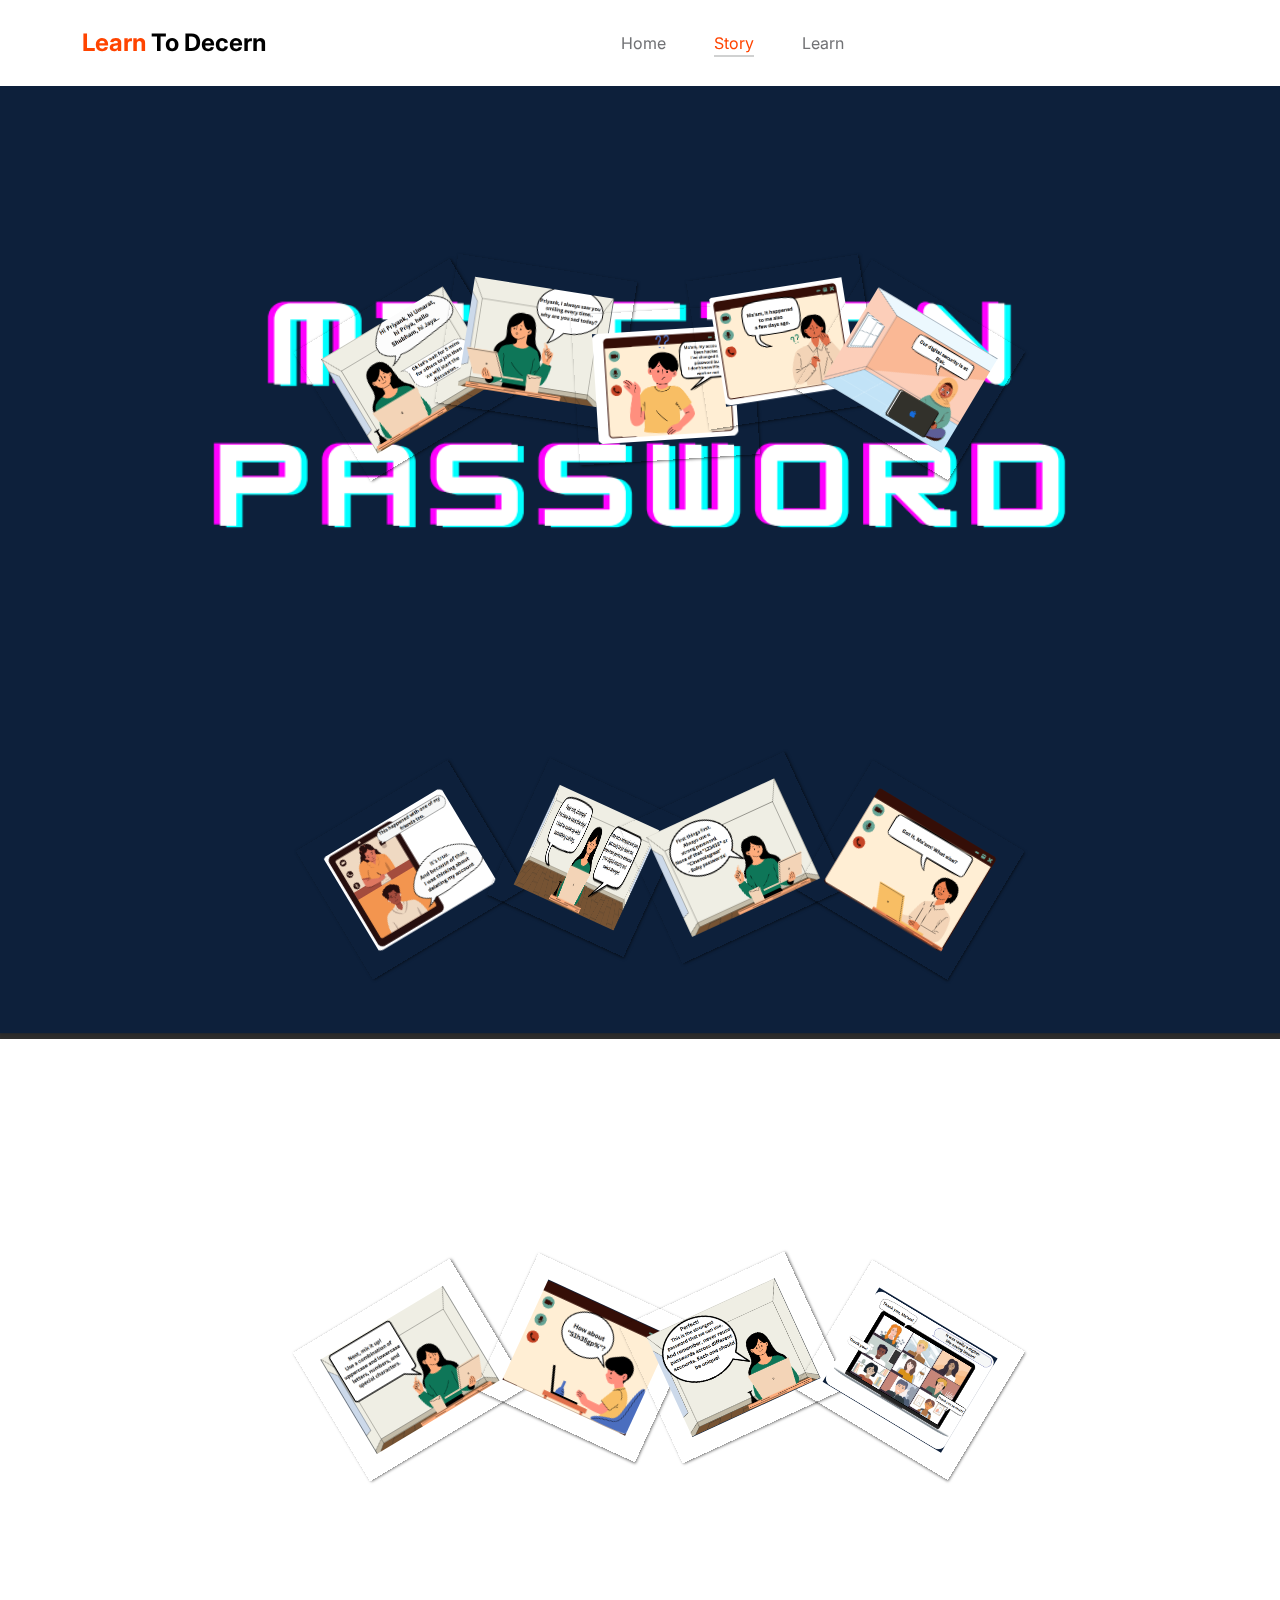
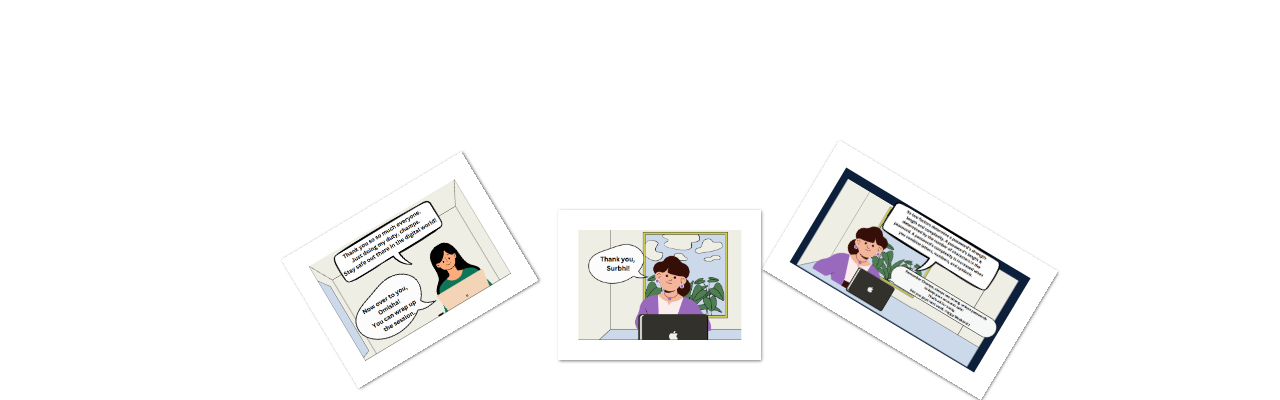
<file: about.html>
<!DOCTYPE html>
<html lang="en">
<head>
    <meta charset="UTF-8">
    <meta name="viewport" content="width=device-width, initial-scale=1.0">
    <link rel="stylesheet" href="style.css">
    <script src="script.js"></script>
    <title>Scroll Image Gallery</title>
    <link rel="preconnect" href="https://fonts.googleapis.com">

    <link rel="preconnect" href="https://fonts.gstatic.com" crossorigin>

    <link href="https://fonts.googleapis.com/css2?family=Inter:wght@100;300;400;700;900&display=swap" rel="stylesheet">

    <link href="css/bootstrap.min.css" rel="stylesheet">
    <link href="css/bootstrap-icons.css" rel="stylesheet">

    <link rel="stylesheet" href="css/slick.css"/>
    <link rel="stylesheet" href="style.css">
    <script src="script.js"></script>

    <link href="css/tooplate-little-fashion.css" rel="stylesheet">

</head>
<body>
  

  <nav class="navbar navbar-expand-lg">
    <div class="container">
        <button class="navbar-toggler" type="button" data-bs-toggle="collapse" data-bs-target="#navbarNav" aria-controls="navbarNav" aria-expanded="false" aria-label="Toggle navigation">
            <span class="navbar-toggler-icon"></span>
        </button>

        <a class="navbar-brand" href="index.html">
            <strong><span>Learn</span> To Decern</strong>
        </a>

        <div class="d-lg-none">
            <a href="sign-in.html" class="bi-person custom-icon me-3"></a>

            <a href="product-detail.html" class="bi-bag custom-icon"></a>
        </div>

        <div class="collapse navbar-collapse" id="navbarNav">
            <ul class="navbar-nav mx-auto">
                <li class="nav-item">
                    <a class="nav-link" href="index.html">Home</a>
                </li>

                <li class="nav-item">
                    <a class="nav-link active" href="about.html">Story</a>
                </li>

                <li class="nav-item">
                    <a class="nav-link" href="products.html">Learn</a>
                </li>

               
            </ul>

           
        </div>
    </div>
</nav>
    <p>
        <img src="1.PNG">
        <img src="2.PNG">
        <img src="3.PNG">
        <img src="4.PNG">
        <img src="5.PNG">
        
      </p>
      
      <p>
        <img src="6.PNG">
        <img src="7.PNG" width="150px">
        <img src="8.PNG">
        <img src="9.PNG">
      </p>
      
      <p>
        <img src="10.PNG">
        <img src="11.PNG">
        <img src="12.PNG">
        <img src="13.PNG">
      </p>
      <p>
        <img src="14.PNG">
        <img src="15.png">
        <img src="16.PNG">
      </p>
      
</body>
</html>
</file>
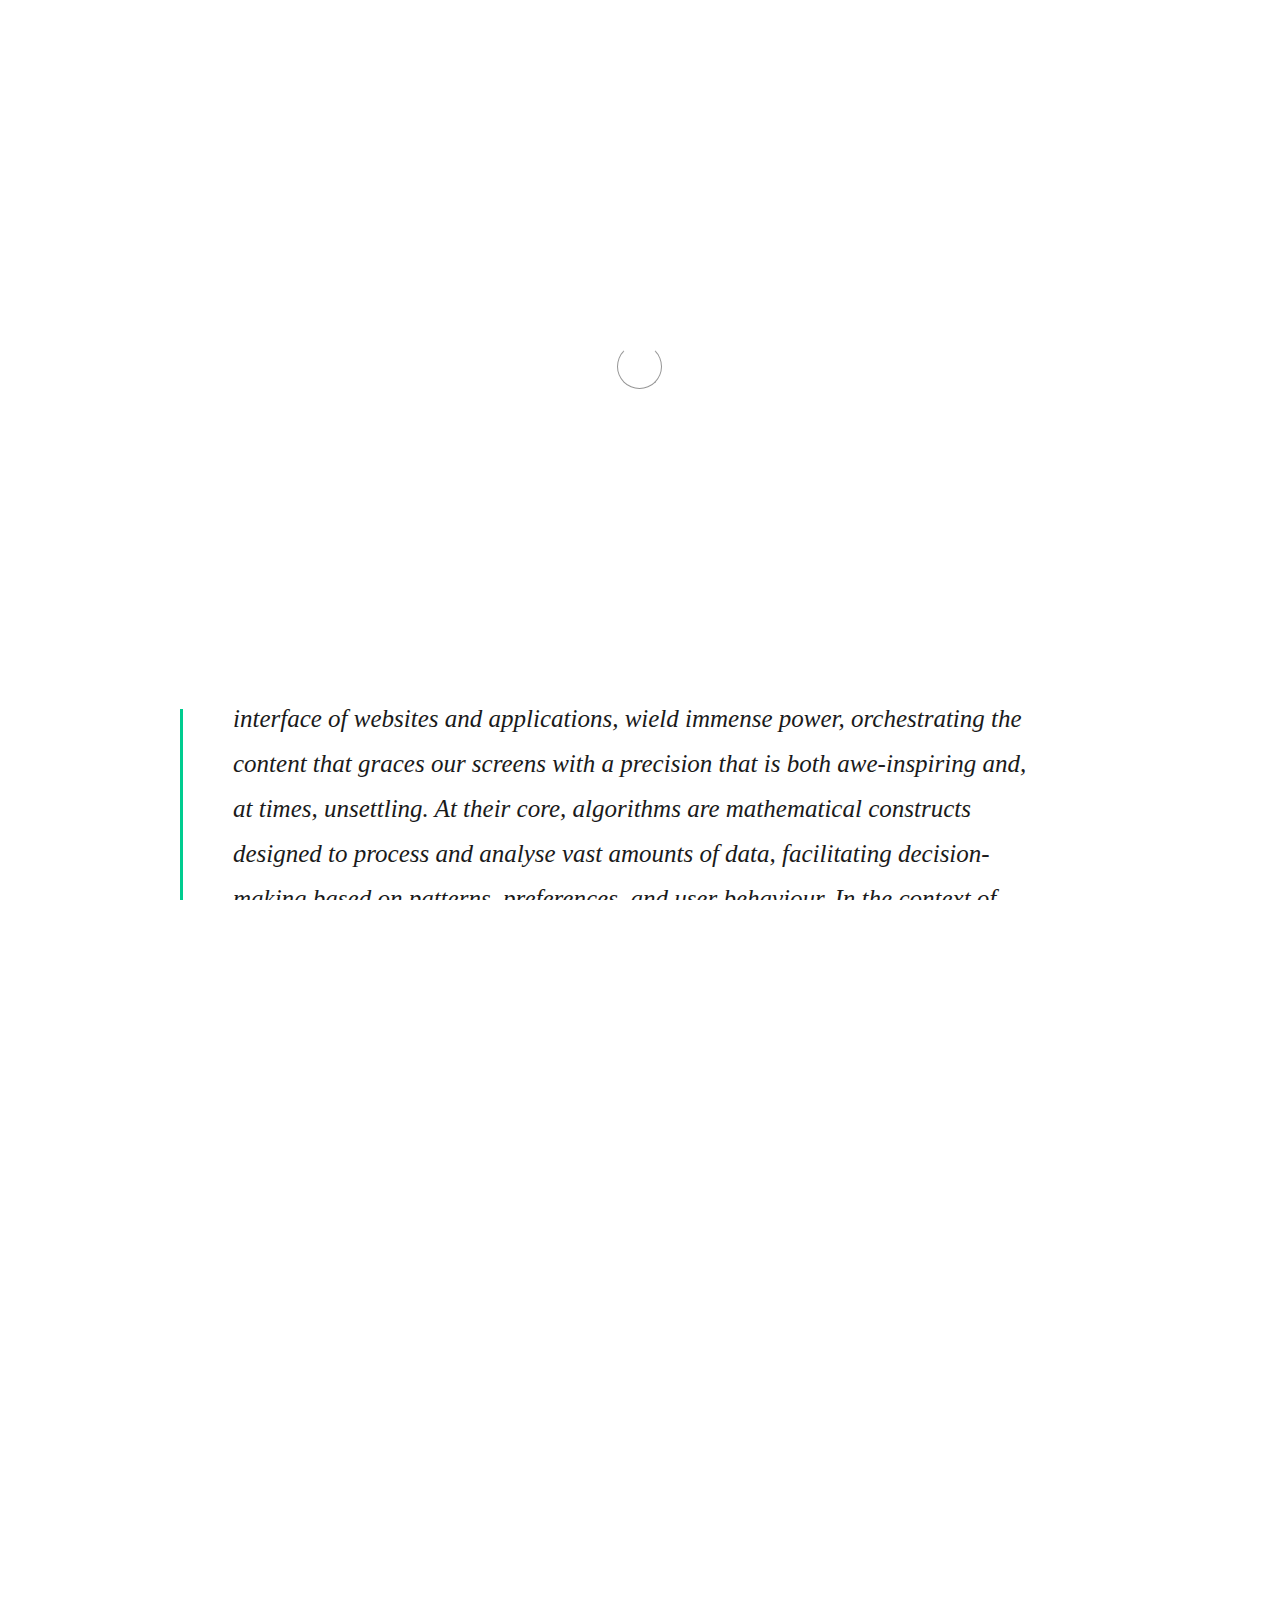
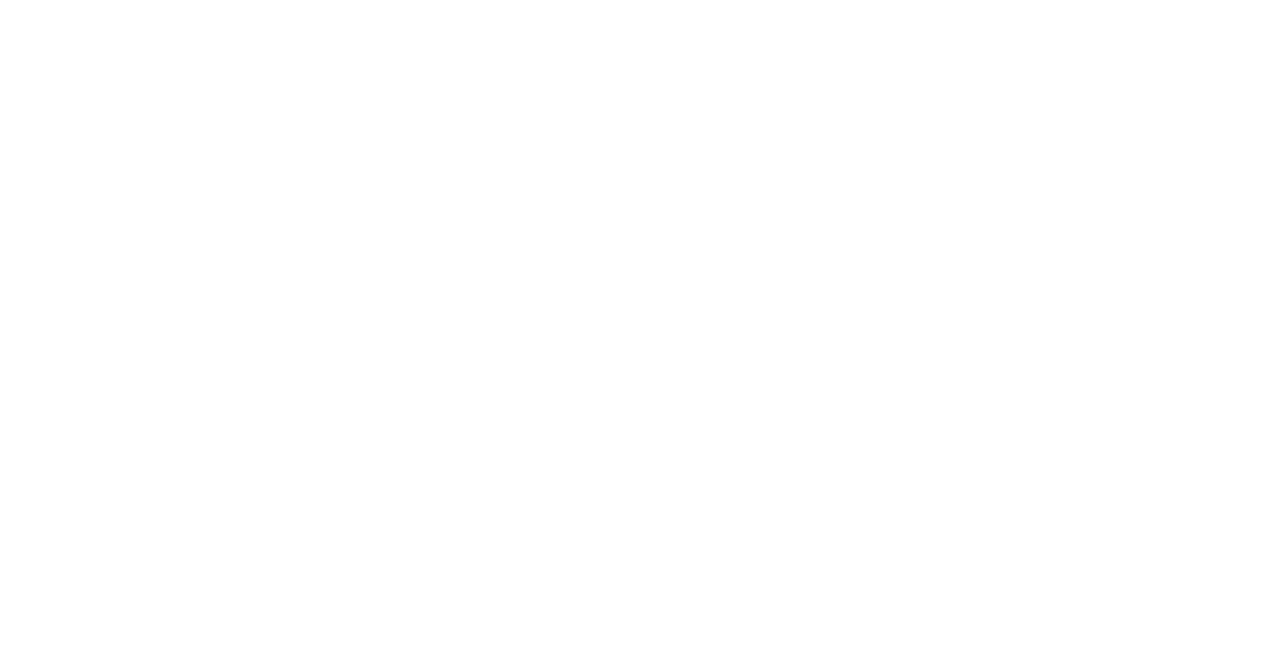
<file: p2.html>
<!doctype html>
<html lang="en">
    <head>
        <meta charset="utf-8">
        <meta name="viewport" content="width=device-width, initial-scale=1">

        <meta name="description" content="">
        <meta name="author" content="">

        <title>l</title>

        <!-- CSS FILES -->
        <link rel="preconnect" href="https://fonts.googleapis.com">

        <link rel="preconnect" href="https://fonts.gstatic.com" crossorigin>

        <link href="https://fonts.googleapis.com/css2?family=Inter:wght@100;300;400;700;900&display=swap" rel="stylesheet">

        <link href="css/bootstrap.min.css" rel="stylesheet">
        <link href="css/bootstrap-icons.css" rel="stylesheet">

        <link rel="stylesheet" href="css/slick.css"/>

        <link href="css/tooplate-little-fashion.css" rel="stylesheet">
        <style>
 @charset "UTF-8";
body, html {
  background: #fff;
  color: #333;
  font-size: 20px;
  line-height: 1.8em;
  margin: 0;
  overflow-x: hidden;
  padding: 0;
}

h1, h2, h3, h4, h5, h6 {
  color: #1a1a1a;
  line-height: 1.2em;
  margin: 2.1em 0 0.7em;
}

h1 {
  font-size: 2em;
  
}

h2 {
  font-size: 1.8em;
}

h3 {
  font-size: 1.6em;
}

h4 {
  font-size: 1.4em;
}

h5 {
  font-size: 1.2em;
}

h6 {
  font-size: 1em;
}

a {
  color: #00B881;
}

.container {
  max-width: 960px;
  padding: 0 6em 3em;
}

.diagonal {
  position: relative;
  width: 100%;
  background: url("https://unsplash.it/1920/1080?image=901") no-repeat;
  background-attachment: fixed;
  background-size: cover;
  color: #fff;
  display: flex;
  height: 52vh;
  margin-top: 40px;
  justify-content: center;
}
.diagonal:before {
  content: "";
  position: absolute;
  top: 0;
  right: 0;
  bottom: 0;
  left: 0;
  background: rgba(0, 0, 0, 0.5);
}
.diagonal:after {
  content: "";
  position: absolute;
  right: -10px;
  bottom: -1px;
  border-left-color: #fff;
  border-left-style: solid;
  border-left-width: calc(100vw + 10px);
  border-top: 12vw solid transparent;
}
.diagonal h1 {
  color: #fff;
  display: flex;
  position: relative;
  justify-content: center;
  align-items: center;
  height: 100%;
  margin-top: -1em;
}

blockquote {
  border-left: 3px solid #00CC8F;
  color: #1a1a1a;
  font-family: Georgia, Times, "Times New Roman", serif;
  font-size: 1.25em;
  font-style: italic;
  line-height: 1.8em;
  margin: 1.1em -4em;
  padding: 1em 2em;
  position: relative;
  transition: 0.2s border ease-in-out;
  z-index: 0;
}
blockquote:before {
  content: "";
  position: absolute;
  top: 50%;
  left: -4px;
  height: 2em;
  background-color: #fff;
  width: 5px;
  margin-top: -1em;
}
blockquote:after {
  content: "";
  position: absolute;
  top: 50%;
  left: -0.5em;
  color: #00CC8F;
  font-family: "Ionicons";
  font-style: normal;
  line-height: 1em;
  text-align: center;
  text-indent: -2px;
  width: 1em;
  margin-top: -0.5em;
  transition: 0.2s all ease-in-out, 0.4s transform ease-in-out;
}
blockquote.format:before, blockquote.format:after {
  display: none;
}
blockquote.book:after {
  content: "";
}
blockquote.podcast:after {
  content: "";
}
blockquote.lyrics:after {
  content: "";
}
blockquote.favorite:after {
  content: "";
}
blockquote:active:after {
  transform: rotateY(360deg);
}
blockquote cite {
  display: block;
  font-size: 0.75em;
  line-height: 1.8em;
  margin-top: 1em;
}

@media (max-width: 1200px) {
  body, html {
    font-size: 18px;
  }
}
@media (max-width: 980px) {
  body, html {
    font-size: 16px;
  }

  .container {
    max-width: 720px;
    padding: 0 3em 3em;
  }

  blockquote {
    font-size: 1.1em;
    margin: 1.1em -2em;
  }
}
@media (max-width: 767px) {
  body, html {
    font-size: 16px;
  }

  .container {
    padding: 0 2em 3em;
  }

  blockquote {
    border-top: 2px solid #00CC8F;
    border-bottom: 2px solid #00CC8F;
    border-left: none;
    margin: 1.5em 0;
    padding: 1.5em 1em;
  }
  blockquote:before {
    left: 50%;
    top: 0;
    height: 4px;
    margin-top: -3px;
    margin-left: -1em;
    width: 2em;
  }
  blockquote:after {
    font-size: 0.75em;
    left: 50%;
    top: 0;
    margin-top: -0.5em;
    margin-left: -0.5em;
  }
  blockquote cite {
    text-align: right;
  }
}
        </style>
<!--

Tooplate 2127 Little Fashion

https://www.tooplate.com/view/2127-little-fashion

-->
    </head>
    
    <body>

        <section class="preloader">
            <div class="spinner">
                <span class="sk-inner-circle"></span>
            </div>
        </section>
    
        <main>

            <nav class="navbar navbar-expand-lg">
                <div class="container">
                    <button class="navbar-toggler" type="button" data-bs-toggle="collapse" data-bs-target="#navbarNav" aria-controls="navbarNav" aria-expanded="false" aria-label="Toggle navigation">
                        <span class="navbar-toggler-icon"></span>
                    </button>

                    <a class="navbar-brand" href="index.html">
                        <strong><span>Learn</span> to Descern</strong>
                    </a>

                    <div class="d-lg-none">
                        <a href="sign-in.html" class="bi-person custom-icon me-3"></a>

                        <a href="product-detail.html" class="bi-bag custom-icon"></a>
                    </div>

                    <div class="collapse navbar-collapse" id="navbarNav">
                        <ul class="navbar-nav mx-auto">
                            <li class="nav-item">
                                <a class="nav-link" href="index.html">Home</a>
                            </li>

                            <li class="nav-item">
                                <a class="nav-link" href="about.html">Story</a>
                            </li>

                            <li class="nav-item">
                                <a class="nav-link" href="products.html">Learn</a>
                            </li>

                           
                        </ul>

                    </div>
                </div>
            </nav>

           
<div class="box"><i class="fas fa-quote-left fa2"></i>

    <header class="diagonal">
        <h1>Algorithms: The Architects of Our Digital Reality.  </h1>
      </header>
      <div class="container">
           <blockquote>In the ever-evolving landscape of the digital age, algorithms have emerged as the unsung architects shaping our online experiences and, to a significant extent, our perception of reality itself. These intricate sets of instructions, lurking behind the interface of websites and applications, wield immense power, orchestrating the content that graces our screens with a precision that is both awe-inspiring and, at times, unsettling. At their core, algorithms are mathematical constructs designed to process and analyse vast amounts of data, facilitating decision-making based on patterns, preferences, and user behaviour. In the context of social media and other online platforms, their primary function is to curate and personalize the content that users encounter. But what happens when the curated news you see is based on algorithms that know you better than you know yourself? 

            One of the primary advantages of algorithms is their ability to process vast amounts of data and personalize content for individual users. Algorithms employ a multitude of variables to craft our digital realities, from tracking our past interactions and browsing history to considering the content we engage with and the people we connect with. They predict what news articles we might find engaging, which products we are likely to purchase, and even who we may want to befriend. In doing so, they create a feedback loop, continually refining their understanding of our digital personas. 
            
            However, the flip side of algorithmic personalization is the potential for creating filter bubbles and echo chambers. By presenting users with content aligned with their existing beliefs and interests, algorithms can inadvertently isolate individuals from diverse perspectives and reinforce preconceived notions. This raises concerns about the erosion of critical thinking and the polarization of society as people are exposed to a limited range of viewpoints. Moreover, algorithms are not neutral; they can perpetuate biases present in the data they are trained on. This bias can manifest in various forms, including racial, gender, or political bias, leading to discriminatory outcomes in areas such as online advertising, job recruitment, and criminal justice. The opacity of many algorithmic systems poses challenges in terms of transparency and accountability. Users often have limited insight into how algorithms make decisions, which can lead to a lack of trust and understanding regarding the content they encounter. 
            
            Striking a balance between personalization and exposure to diverse viewpoints is a pressing challenge, one that requires both responsible algorithmic design and critical media literacy on the part of users to ensure that the news we consume truly reflects the complexity of the world. 
        </blockquote>
           </div>
           
        <!-- JAVASCRIPT FILES -->
        <script src="js/jquery.min.js"></script>
        <script src="js/bootstrap.bundle.min.js"></script>
        <script src="js/Headroom.js"></script>
        <script src="js/jQuery.headroom.js"></script>
        <script src="js/slick.min.js"></script>
        <script src="js/custom.js"></script>

    </body>
</html>
</file>
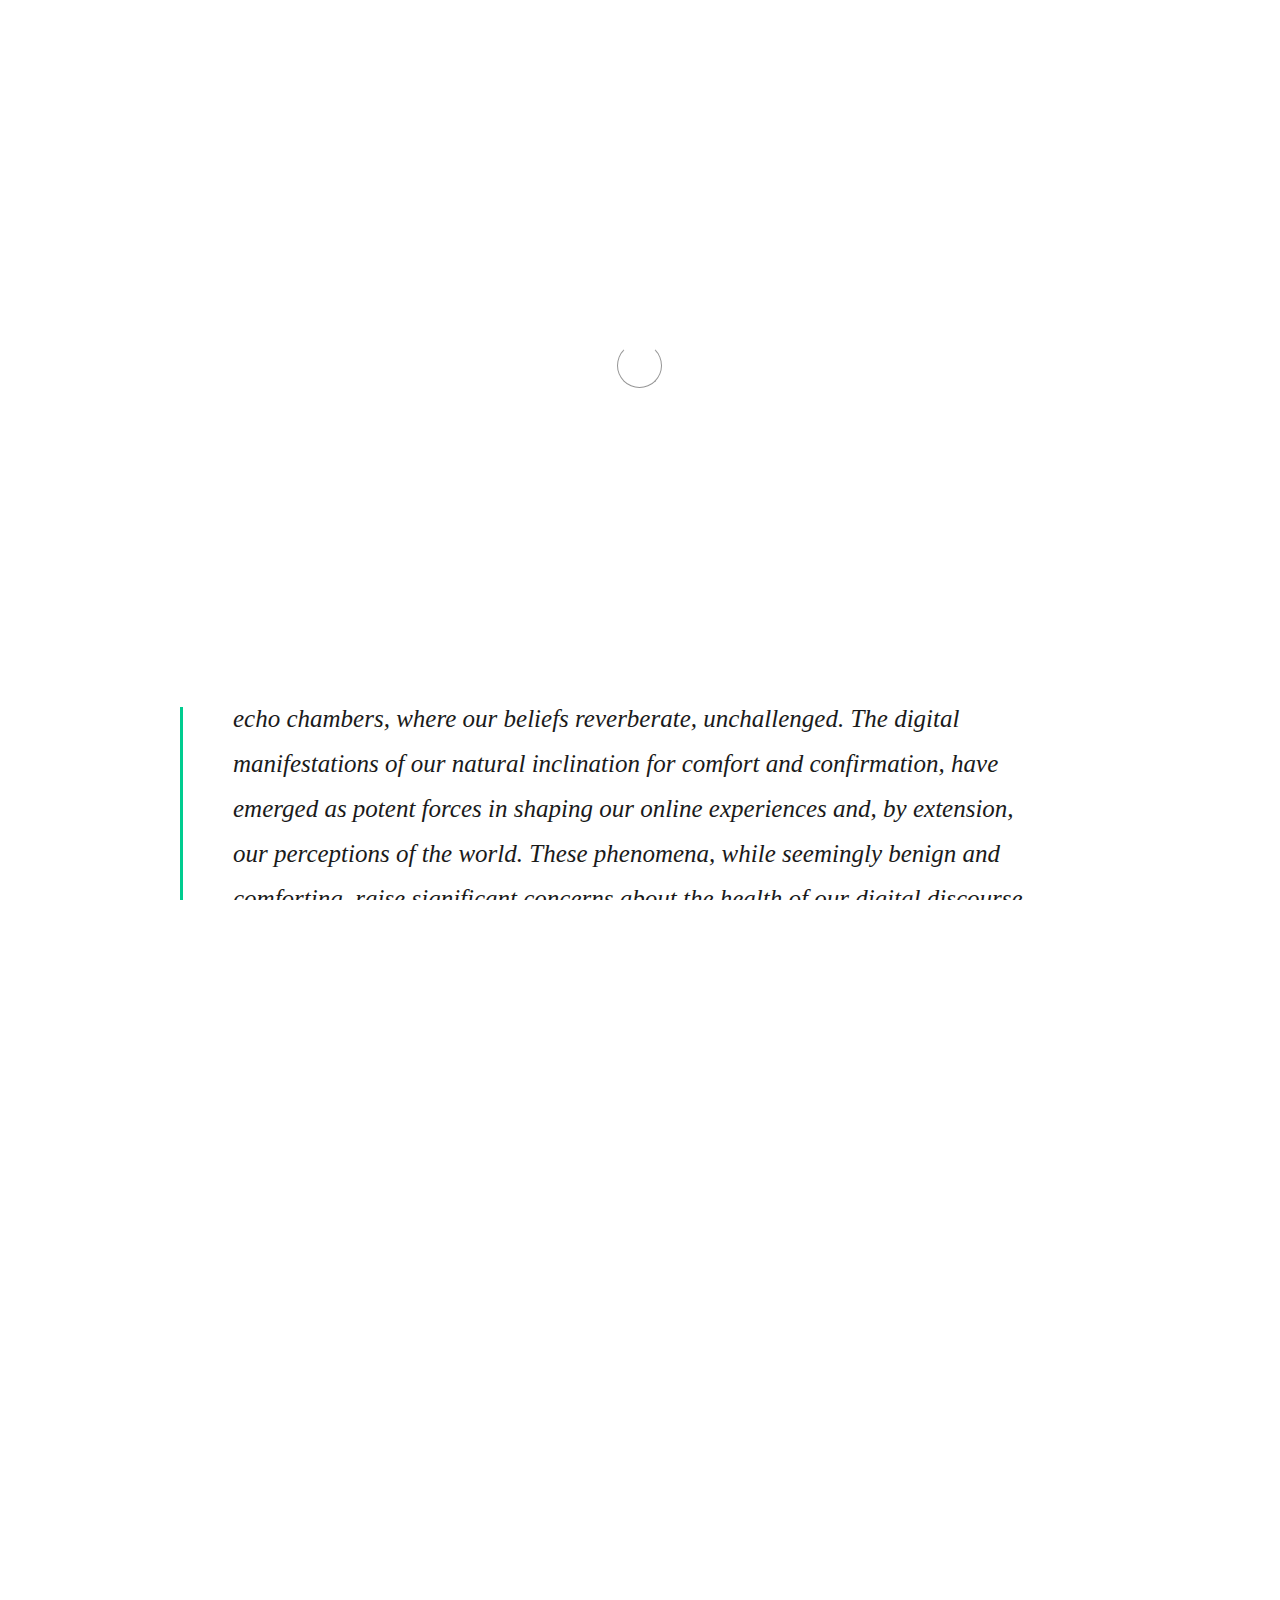
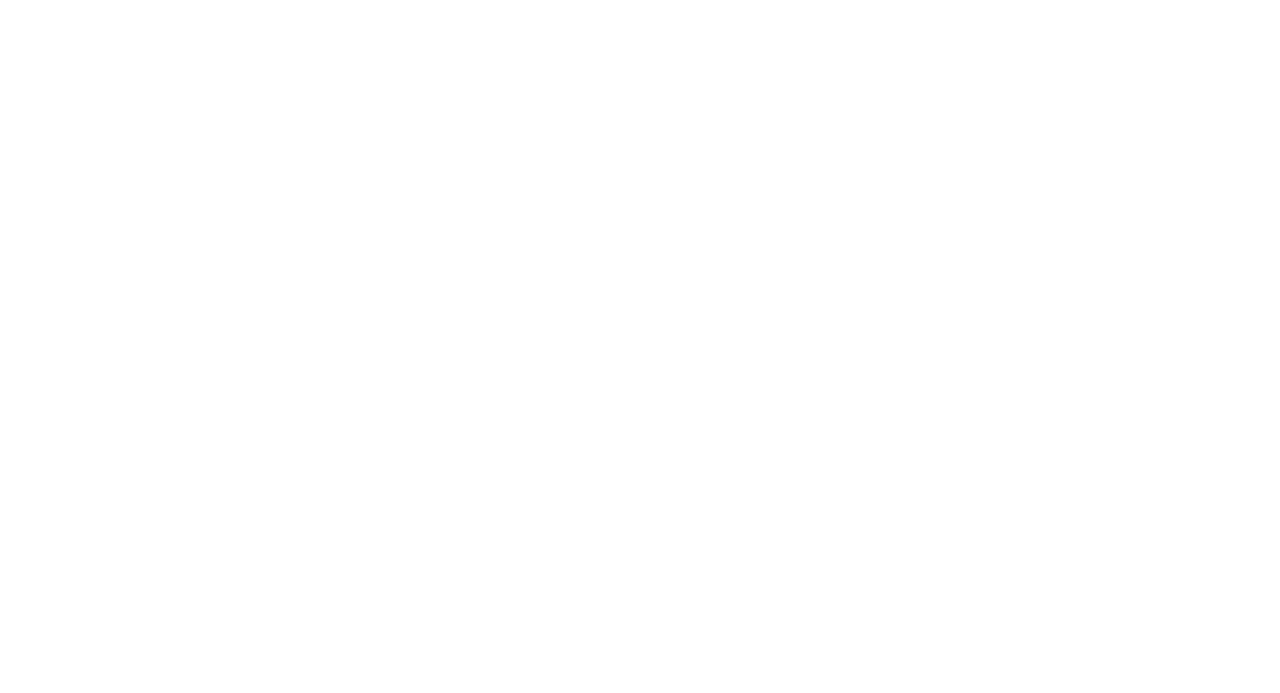
<file: p3.html>
<!doctype html>
<html lang="en">
    <head>
        <meta charset="utf-8">
        <meta name="viewport" content="width=device-width, initial-scale=1">

        <meta name="description" content="">
        <meta name="author" content="">

        <title>l</title>

        <!-- CSS FILES -->
        <link rel="preconnect" href="https://fonts.googleapis.com">

        <link rel="preconnect" href="https://fonts.gstatic.com" crossorigin>

        <link href="https://fonts.googleapis.com/css2?family=Inter:wght@100;300;400;700;900&display=swap" rel="stylesheet">

        <link href="css/bootstrap.min.css" rel="stylesheet">
        <link href="css/bootstrap-icons.css" rel="stylesheet">

        <link rel="stylesheet" href="css/slick.css"/>

        <link href="css/tooplate-little-fashion.css" rel="stylesheet">
        <style>
 @charset "UTF-8";
body, html {
  background: #fff;
  color: #333;
  font-size: 20px;
  line-height: 1.8em;
  margin: 0;
  overflow-x: hidden;
  padding: 0;
}

h1, h2, h3, h4, h5, h6 {
  color: #1a1a1a;
  line-height: 1.2em;
  margin: 2.1em 0 0.7em;
}

h1 {
  font-size: 2em;
  
}

h2 {
  font-size: 1.8em;
}

h3 {
  font-size: 1.6em;
}

h4 {
  font-size: 1.4em;
}

h5 {
  font-size: 1.2em;
}

h6 {
  font-size: 1em;
}

a {
  color: #00B881;
}

.container {
  max-width: 960px;
  padding: 0 6em 3em;
}

.diagonal {
  position: relative;
  width: 100%;
  background: url("https://unsplash.it/1920/1080?image=901") no-repeat;
  background-attachment: fixed;
  background-size: cover;
  color: #fff;
  display: flex;
  height: 52vh;
  margin-top: 40px;
  justify-content: center;
}
.diagonal:before {
  content: "";
  position: absolute;
  top: 0;
  right: 0;
  bottom: 0;
  left: 0;
  background: rgba(0, 0, 0, 0.5);
}
.diagonal:after {
  content: "";
  position: absolute;
  right: -10px;
  bottom: -1px;
  border-left-color: #fff;
  border-left-style: solid;
  border-left-width: calc(100vw + 10px);
  border-top: 12vw solid transparent;
}
.diagonal h1 {
  color: #fff;
  display: flex;
  position: relative;
  justify-content: center;
  align-items: center;
  height: 100%;
  margin-top: -1em;
}

blockquote {
  border-left: 3px solid #00CC8F;
  color: #1a1a1a;
  font-family: Georgia, Times, "Times New Roman", serif;
  font-size: 1.25em;
  font-style: italic;
  line-height: 1.8em;
  margin: 1.1em -4em;
  padding: 1em 2em;
  position: relative;
  transition: 0.2s border ease-in-out;
  z-index: 0;
}
blockquote:before {
  content: "";
  position: absolute;
  top: 50%;
  left: -4px;
  height: 2em;
  background-color: #fff;
  width: 5px;
  margin-top: -1em;
}
blockquote:after {
  content: "";
  position: absolute;
  top: 50%;
  left: -0.5em;
  color: #00CC8F;
  font-family: "Ionicons";
  font-style: normal;
  line-height: 1em;
  text-align: center;
  text-indent: -2px;
  width: 1em;
  margin-top: -0.5em;
  transition: 0.2s all ease-in-out, 0.4s transform ease-in-out;
}
blockquote.format:before, blockquote.format:after {
  display: none;
}
blockquote.book:after {
  content: "";
}
blockquote.podcast:after {
  content: "";
}
blockquote.lyrics:after {
  content: "";
}
blockquote.favorite:after {
  content: "";
}
blockquote:active:after {
  transform: rotateY(360deg);
}
blockquote cite {
  display: block;
  font-size: 0.75em;
  line-height: 1.8em;
  margin-top: 1em;
}

@media (max-width: 1200px) {
  body, html {
    font-size: 18px;
  }
}
@media (max-width: 980px) {
  body, html {
    font-size: 16px;
  }

  .container {
    max-width: 720px;
    padding: 0 3em 3em;
  }

  blockquote {
    font-size: 1.1em;
    margin: 1.1em -2em;
  }
}
@media (max-width: 767px) {
  body, html {
    font-size: 16px;
  }

  .container {
    padding: 0 2em 3em;
  }

  blockquote {
    border-top: 2px solid #00CC8F;
    border-bottom: 2px solid #00CC8F;
    border-left: none;
    margin: 1.5em 0;
    padding: 1.5em 1em;
  }
  blockquote:before {
    left: 50%;
    top: 0;
    height: 4px;
    margin-top: -3px;
    margin-left: -1em;
    width: 2em;
  }
  blockquote:after {
    font-size: 0.75em;
    left: 50%;
    top: 0;
    margin-top: -0.5em;
    margin-left: -0.5em;
  }
  blockquote cite {
    text-align: right;
  }
}
        </style>
<!--

Tooplate 2127 Little Fashion

https://www.tooplate.com/view/2127-little-fashion

-->
    </head>
    
    <body>

        <section class="preloader">
            <div class="spinner">
                <span class="sk-inner-circle"></span>
            </div>
        </section>
    
        <main>

            <nav class="navbar navbar-expand-lg">
                <div class="container">
                    <button class="navbar-toggler" type="button" data-bs-toggle="collapse" data-bs-target="#navbarNav" aria-controls="navbarNav" aria-expanded="false" aria-label="Toggle navigation">
                        <span class="navbar-toggler-icon"></span>
                    </button>

                    <a class="navbar-brand" href="index.html">
                        <strong><span>Learn</span> to Descern</strong>
                    </a>

                    <div class="d-lg-none">
                        <a href="sign-in.html" class="bi-person custom-icon me-3"></a>

                        <a href="product-detail.html" class="bi-bag custom-icon"></a>
                    </div>

                    <div class="collapse navbar-collapse" id="navbarNav">
                        <ul class="navbar-nav mx-auto">
                            <li class="nav-item">
                                <a class="nav-link" href="index.html">Home</a>
                            </li>

                            <li class="nav-item">
                                <a class="nav-link" href="about.html">Story</a>
                            </li>

                            <li class="nav-item">
                                <a class="nav-link" href="products.html">Learn</a>
                            </li>

                           
                        </ul>

                    </div>
                </div>
            </nav>

           
<div class="box"><i class="fas fa-quote-left fa2"></i>

    <header class="diagonal">
        <h1>Filter Bubbles and Echo Chambers: The Comfortable Digital Prison.  </h1>
      </header>
      <div class="container">
           <blockquote>In our quest for tailored content, we often find ourselves ensnared within the comforting cocoon of filter bubbles. These digital sanctuaries surround us with familiarity, shielding us from the unknown. But lurking within lies the peril of echo chambers, where our beliefs reverberate, unchallenged. The digital manifestations of our natural inclination for comfort and confirmation, have emerged as potent forces in shaping our online experiences and, by extension, our perceptions of the world. These phenomena, while seemingly benign and comforting, raise significant concerns about the health of our digital discourse and the integrity of democratic societies. 

            Filter bubbles are the invisible barriers created by algorithms that curate content based on our past interactions and preferences. They promise convenience by delivering content tailored to our tastes, but in doing so, they can inadvertently insulate us from diverse perspectives and novel ideas. As a result, filter bubbles contribute to intellectual homogeneity and hinder the formation of well-rounded, informed opinions. 
            
            Echo chambers take filter bubbles a step further. Echo chambers, on the other hand, are the social consequences of filter bubbles. Within these digital enclaves, individuals engage with like-minded peers, reinforcing existing beliefs and shielding themselves from dissenting viewpoints. This can lead to a dangerous cycle of confirmation bias, where people become increasingly entrenched in their own perspectives and less receptive to alternative arguments. 
            
            The consequences of filter bubbles and echo chambers extend beyond individual comfort. They have societal implications, contributing to polarization and the breakdown of democratic discourse. When people are cocooned in information that validates their beliefs, it becomes increasingly difficult to find common ground, individuals are confined to their own ideological silos, constructive dialogue becomes elusive, compromise is stifled, and polarization is amplified. Filter bubbles and echo chambers can have real-world consequences, influencing political beliefs, election outcomes, and even social divisions. They challenge the notion of an informed citizenry, as people are exposed to a limited range of information and perspectives. 
            
            To address these challenges, individuals must cultivate digital literacy, actively seek out diverse sources of information, and engage in open, respectful dialogue with those who hold differing views. Additionally, social media platforms and algorithm developers must prioritize transparency, algorithmic fairness, and mechanisms that encourage exposure to diverse viewpoints to mitigate the negative impacts of filter bubbles and echo chambers on our society and democracy. 
        </blockquote>
           </div>
           
        <!-- JAVASCRIPT FILES -->
        <script src="js/jquery.min.js"></script>
        <script src="js/bootstrap.bundle.min.js"></script>
        <script src="js/Headroom.js"></script>
        <script src="js/jQuery.headroom.js"></script>
        <script src="js/slick.min.js"></script>
        <script src="js/custom.js"></script>

    </body>
</html>
</file>
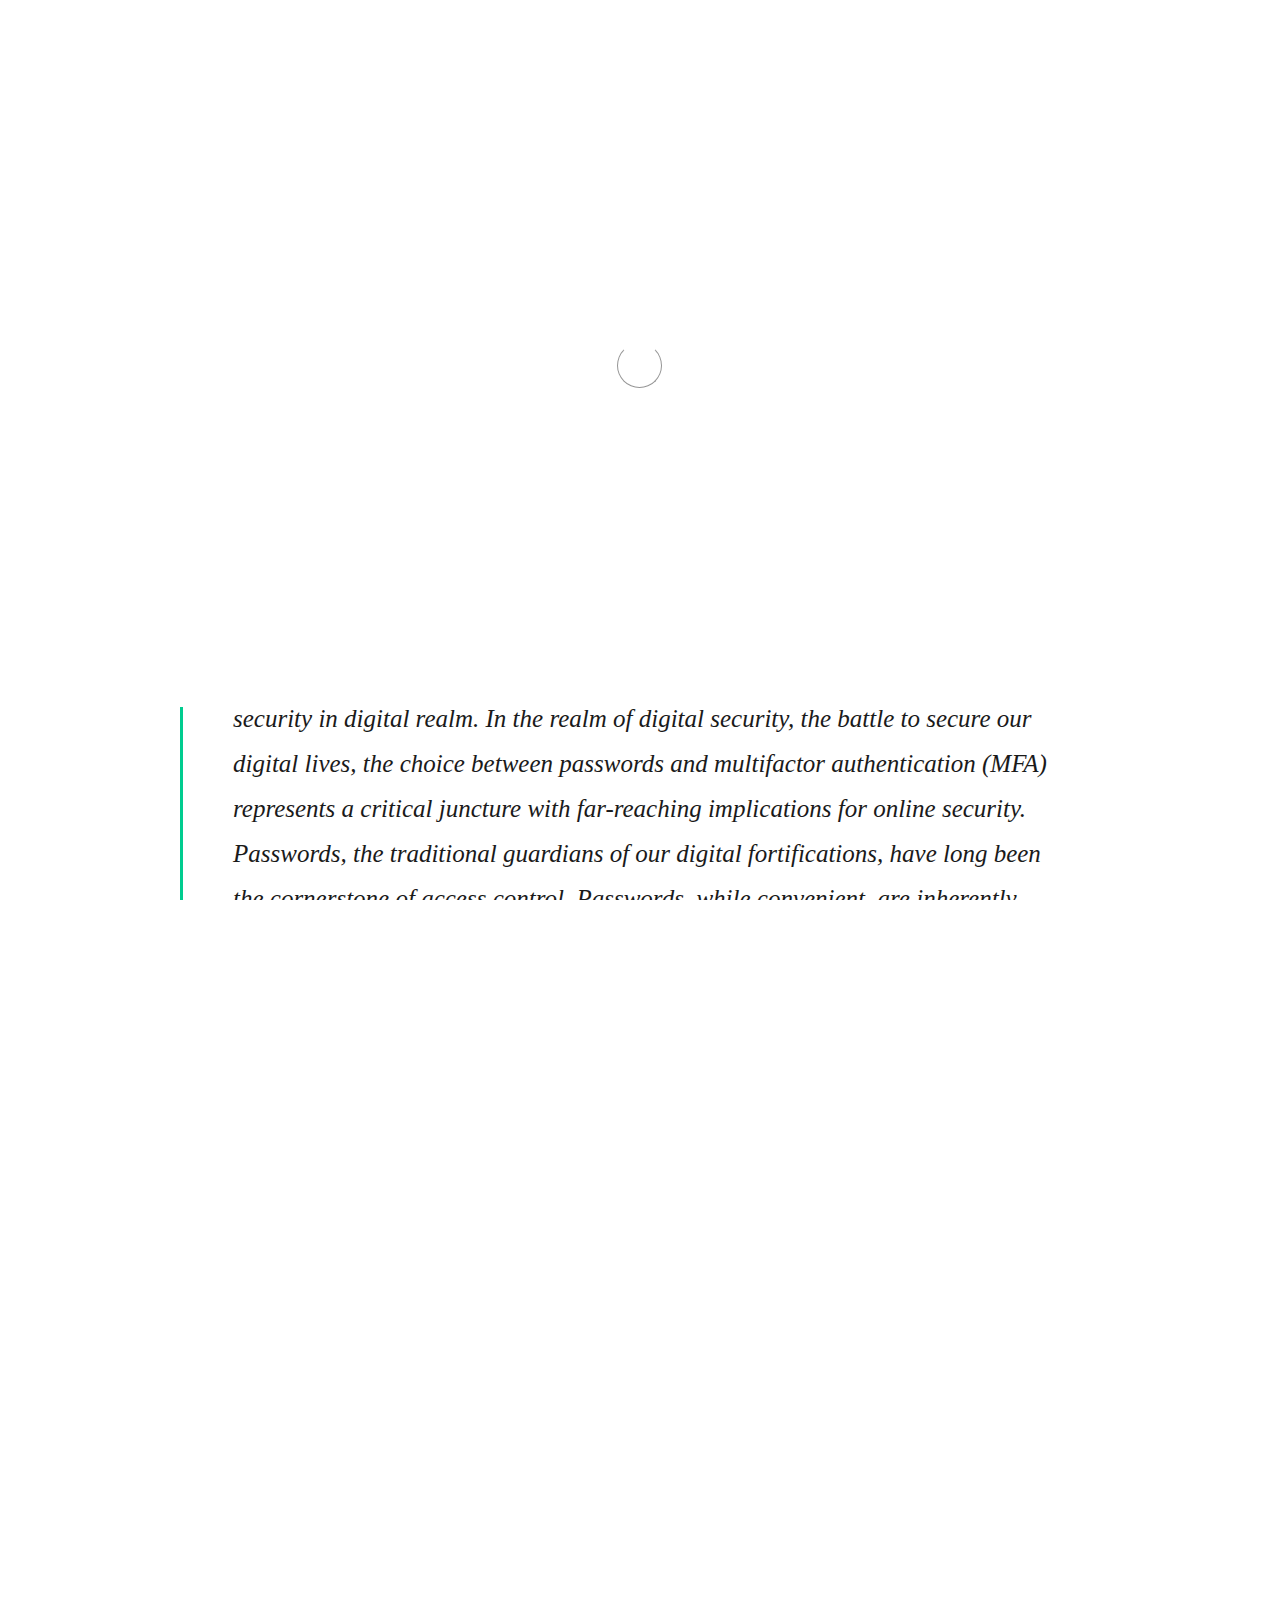
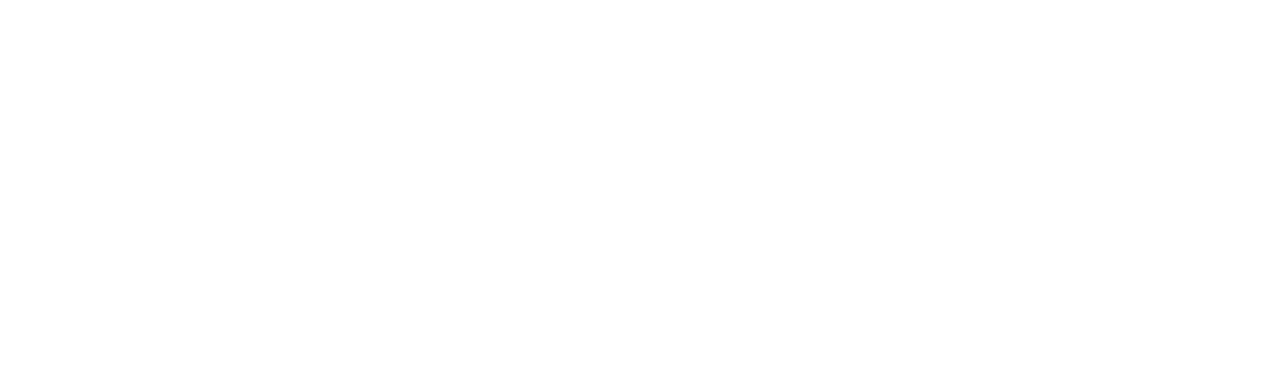
<file: p4.html>
<!doctype html>
<html lang="en">
    <head>
        <meta charset="utf-8">
        <meta name="viewport" content="width=device-width, initial-scale=1">

        <meta name="description" content="">
        <meta name="author" content="">

        <title>l</title>

        <!-- CSS FILES -->
        <link rel="preconnect" href="https://fonts.googleapis.com">

        <link rel="preconnect" href="https://fonts.gstatic.com" crossorigin>

        <link href="https://fonts.googleapis.com/css2?family=Inter:wght@100;300;400;700;900&display=swap" rel="stylesheet">

        <link href="css/bootstrap.min.css" rel="stylesheet">
        <link href="css/bootstrap-icons.css" rel="stylesheet">

        <link rel="stylesheet" href="css/slick.css"/>

        <link href="css/tooplate-little-fashion.css" rel="stylesheet">
        <style>
 @charset "UTF-8";
body, html {
  background: #fff;
  color: #333;
  font-size: 20px;
  line-height: 1.8em;
  margin: 0;
  overflow-x: hidden;
  padding: 0;
}

h1, h2, h3, h4, h5, h6 {
  color: #1a1a1a;
  line-height: 1.2em;
  margin: 2.1em 0 0.7em;
}

h1 {
  font-size: 2em;
  
}

h2 {
  font-size: 1.8em;
}

h3 {
  font-size: 1.6em;
}

h4 {
  font-size: 1.4em;
}

h5 {
  font-size: 1.2em;
}

h6 {
  font-size: 1em;
}

a {
  color: #00B881;
}

.container {
  max-width: 960px;
  padding: 0 6em 3em;
}

.diagonal {
  position: relative;
  width: 100%;
  background: url("https://unsplash.it/1920/1080?image=901") no-repeat;
  background-attachment: fixed;
  background-size: cover;
  color: #fff;
  display: flex;
  height: 52vh;
  margin-top: 40px;
  justify-content: center;
}
.diagonal:before {
  content: "";
  position: absolute;
  top: 0;
  right: 0;
  bottom: 0;
  left: 0;
  background: rgba(0, 0, 0, 0.5);
}
.diagonal:after {
  content: "";
  position: absolute;
  right: -10px;
  bottom: -1px;
  border-left-color: #fff;
  border-left-style: solid;
  border-left-width: calc(100vw + 10px);
  border-top: 12vw solid transparent;
}
.diagonal h1 {
  color: #fff;
  display: flex;
  position: relative;
  justify-content: center;
  align-items: center;
  height: 100%;
  margin-top: -1em;
}

blockquote {
  border-left: 3px solid #00CC8F;
  color: #1a1a1a;
  font-family: Georgia, Times, "Times New Roman", serif;
  font-size: 1.25em;
  font-style: italic;
  line-height: 1.8em;
  margin: 1.1em -4em;
  padding: 1em 2em;
  position: relative;
  transition: 0.2s border ease-in-out;
  z-index: 0;
}
blockquote:before {
  content: "";
  position: absolute;
  top: 50%;
  left: -4px;
  height: 2em;
  background-color: #fff;
  width: 5px;
  margin-top: -1em;
}
blockquote:after {
  content: "";
  position: absolute;
  top: 50%;
  left: -0.5em;
  color: #00CC8F;
  font-family: "Ionicons";
  font-style: normal;
  line-height: 1em;
  text-align: center;
  text-indent: -2px;
  width: 1em;
  margin-top: -0.5em;
  transition: 0.2s all ease-in-out, 0.4s transform ease-in-out;
}
blockquote.format:before, blockquote.format:after {
  display: none;
}
blockquote.book:after {
  content: "";
}
blockquote.podcast:after {
  content: "";
}
blockquote.lyrics:after {
  content: "";
}
blockquote.favorite:after {
  content: "";
}
blockquote:active:after {
  transform: rotateY(360deg);
}
blockquote cite {
  display: block;
  font-size: 0.75em;
  line-height: 1.8em;
  margin-top: 1em;
}

@media (max-width: 1200px) {
  body, html {
    font-size: 18px;
  }
}
@media (max-width: 980px) {
  body, html {
    font-size: 16px;
  }

  .container {
    max-width: 720px;
    padding: 0 3em 3em;
  }

  blockquote {
    font-size: 1.1em;
    margin: 1.1em -2em;
  }
}
@media (max-width: 767px) {
  body, html {
    font-size: 16px;
  }

  .container {
    padding: 0 2em 3em;
  }

  blockquote {
    border-top: 2px solid #00CC8F;
    border-bottom: 2px solid #00CC8F;
    border-left: none;
    margin: 1.5em 0;
    padding: 1.5em 1em;
  }
  blockquote:before {
    left: 50%;
    top: 0;
    height: 4px;
    margin-top: -3px;
    margin-left: -1em;
    width: 2em;
  }
  blockquote:after {
    font-size: 0.75em;
    left: 50%;
    top: 0;
    margin-top: -0.5em;
    margin-left: -0.5em;
  }
  blockquote cite {
    text-align: right;
  }
}
        </style>
<!--

Tooplate 2127 Little Fashion

https://www.tooplate.com/view/2127-little-fashion

-->
    </head>
    
    <body>

        <section class="preloader">
            <div class="spinner">
                <span class="sk-inner-circle"></span>
            </div>
        </section>
    
        <main>

            <nav class="navbar navbar-expand-lg">
                <div class="container">
                    <button class="navbar-toggler" type="button" data-bs-toggle="collapse" data-bs-target="#navbarNav" aria-controls="navbarNav" aria-expanded="false" aria-label="Toggle navigation">
                        <span class="navbar-toggler-icon"></span>
                    </button>

                    <a class="navbar-brand" href="index.html">
                        <strong><span>Learn</span> to Descern</strong>
                    </a>

                    <div class="d-lg-none">
                        <a href="sign-in.html" class="bi-person custom-icon me-3"></a>

                        <a href="product-detail.html" class="bi-bag custom-icon"></a>
                    </div>

                    <div class="collapse navbar-collapse" id="navbarNav">
                        <ul class="navbar-nav mx-auto">
                            <li class="nav-item">
                                <a class="nav-link" href="index.html">Home</a>
                            </li>

                            <li class="nav-item">
                                <a class="nav-link" href="about.html">Story</a>
                            </li>

                            <li class="nav-item">
                                <a class="nav-link" href="products.html">Learn</a>
                            </li>

                           
                        </ul>

                    </div>
                </div>
            </nav>

           
<div class="box"><i class="fas fa-quote-left fa2"></i>

    <header class="diagonal">
        <h1>The Digital Fortifications: Passwords vs. Multifactor Authentication. </h1>
      </header>
      <div class="container">
           <blockquote>Our digital fortresses stand sentinel, guarding the sanctity of our online existence. Passwords, those humble guardians, often falter against the relentless onslaught of hackers. Enter multifactor authentication, the vanguard of modern security in digital realm. 

            In the realm of digital security, the battle to secure our digital lives, the choice between passwords and multifactor authentication (MFA) represents a critical juncture with far-reaching implications for online security. Passwords, the traditional guardians of our digital fortifications, have long been the cornerstone of access control. Passwords, while convenient, are inherently vulnerable. They are susceptible to theft through hacking, brute-force attacks, or even the simple act of forgetfulness. The alarming frequency of data breaches that expose passwords underscores their fragility, as cybercriminals continue to exploit weak or reused passwords to gain unauthorized access. However, their limitations and susceptibility to breaches have fuelled the rise of multifactor authentication as a robust alternative 
            
            Multifactor authentication, on the other hand, provides an additional layer of security by requiring users to provide two or more verification factors, such as something they know (a password), something they have (a smartphone or token), or something they are (biometrics like fingerprints or facial recognition). This added complexity significantly bolsters security, making it exponentially more difficult for malicious actors to breach accounts. However, the widespread adoption of MFA faces resistance due to concerns about user convenience and potential barriers to access. Users may find the process cumbersome, particularly when multiple factors are involved, which can hinder adoption. 
            
            In an era of escalating cyber threats and rampant data breaches, the critical need for enhanced security cannot be overstated. The battle between passwords and multifactor authentication represents a pivotal moment in the ongoing struggle to safeguard our digital identities. While MFA introduces a degree of inconvenience, its undeniable efficacy in fortifying our digital fortresses underscores its importance in preserving online security in an increasingly perilous digital landscape. 
        </blockquote>
           </div>
           
        <!-- JAVASCRIPT FILES -->
        <script src="js/jquery.min.js"></script>
        <script src="js/bootstrap.bundle.min.js"></script>
        <script src="js/Headroom.js"></script>
        <script src="js/jQuery.headroom.js"></script>
        <script src="js/slick.min.js"></script>
        <script src="js/custom.js"></script>

    </body>
</html>
</file>
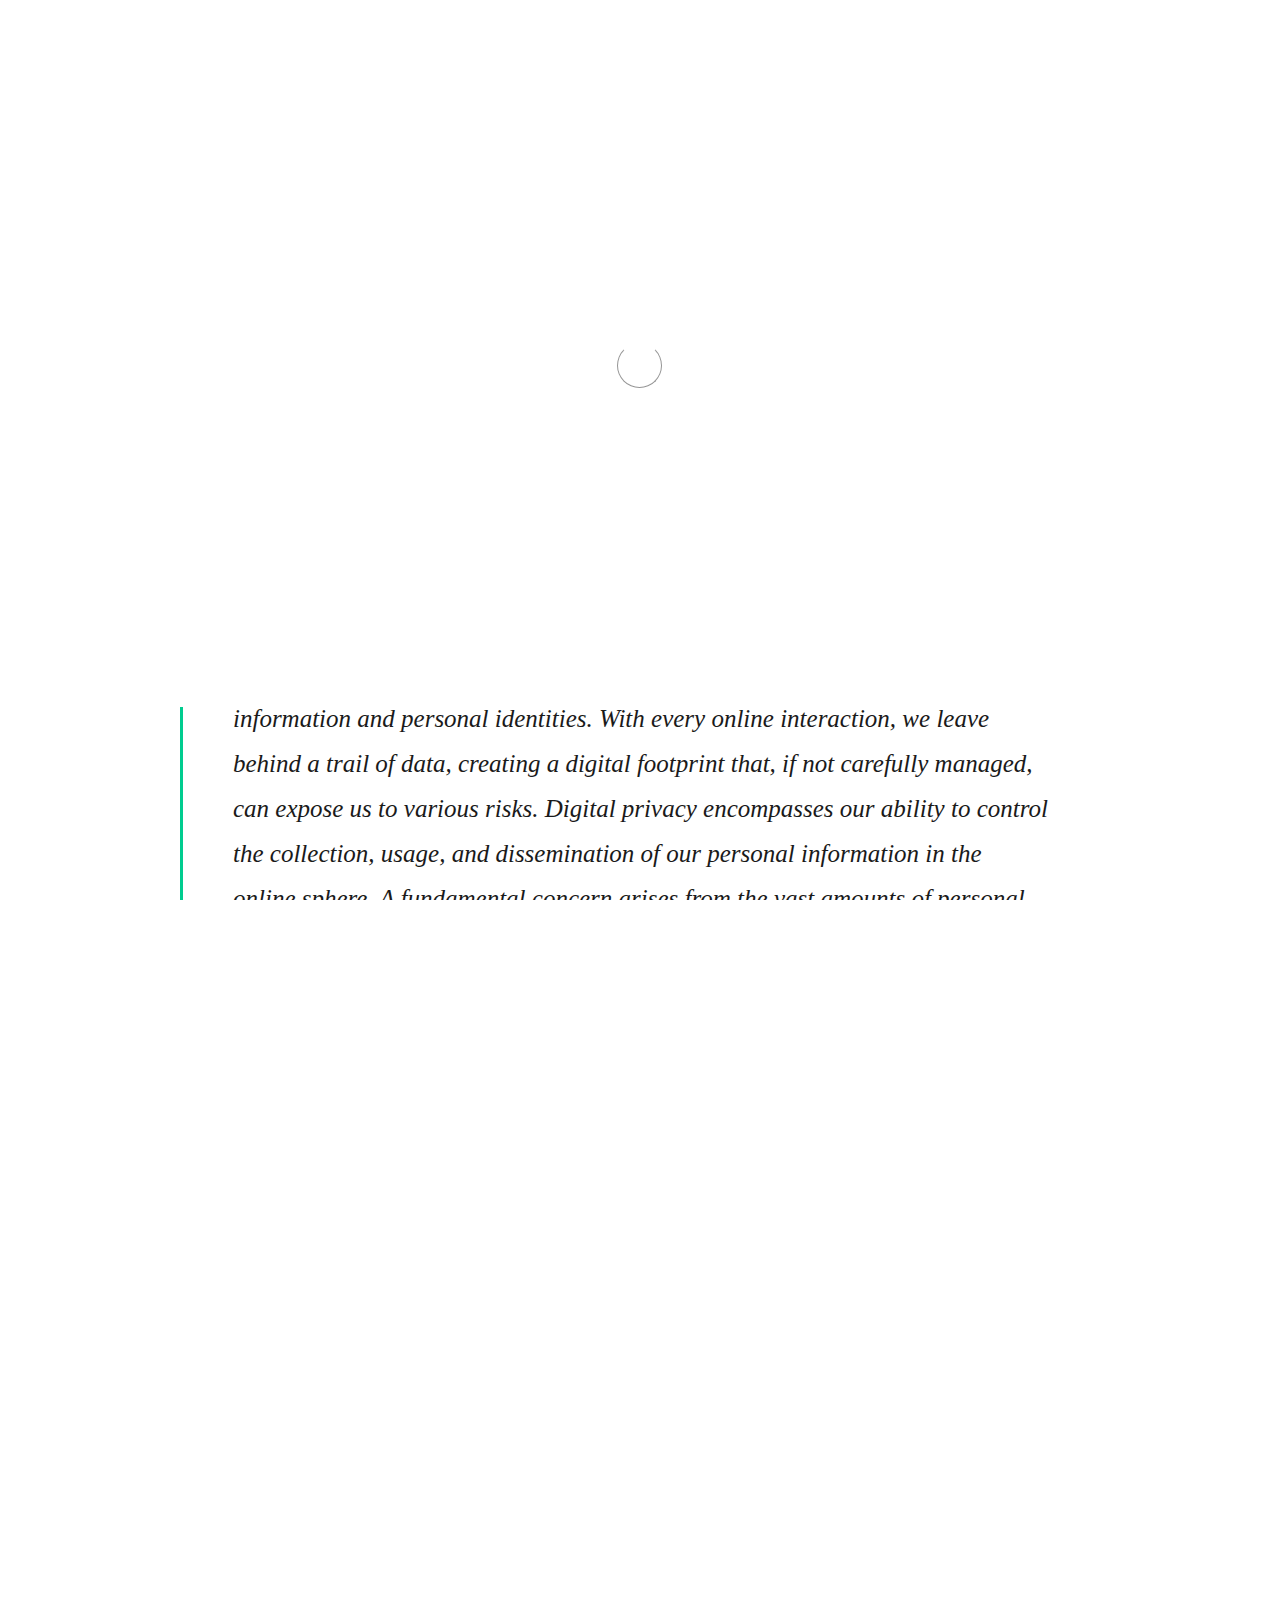
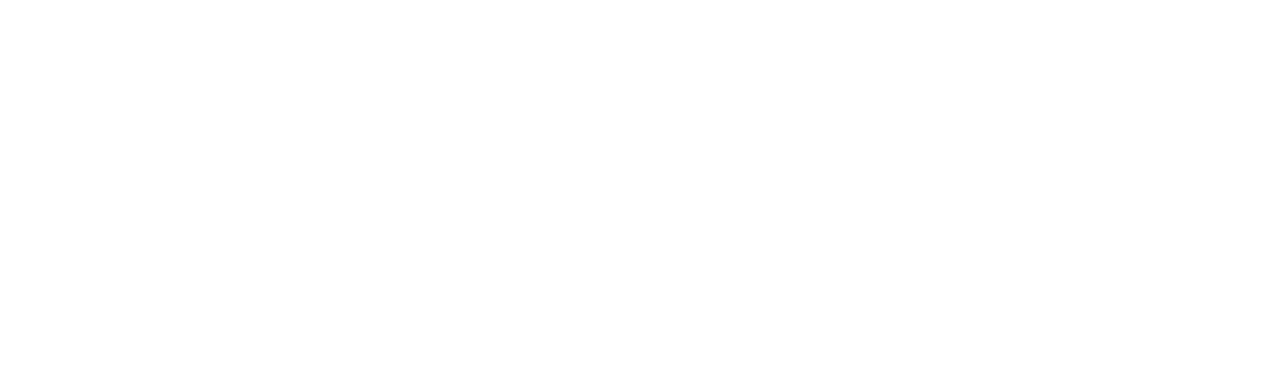
<file: p5.html>
<!doctype html>
<html lang="en">
    <head>
        <meta charset="utf-8">
        <meta name="viewport" content="width=device-width, initial-scale=1">

        <meta name="description" content="">
        <meta name="author" content="">

        <title>l</title>

        <!-- CSS FILES -->
        <link rel="preconnect" href="https://fonts.googleapis.com">

        <link rel="preconnect" href="https://fonts.gstatic.com" crossorigin>

        <link href="https://fonts.googleapis.com/css2?family=Inter:wght@100;300;400;700;900&display=swap" rel="stylesheet">

        <link href="css/bootstrap.min.css" rel="stylesheet">
        <link href="css/bootstrap-icons.css" rel="stylesheet">

        <link rel="stylesheet" href="css/slick.css"/>

        <link href="css/tooplate-little-fashion.css" rel="stylesheet">
        <style>
 @charset "UTF-8";
body, html {
  background: #fff;
  color: #333;
  font-size: 20px;
  line-height: 1.8em;
  margin: 0;
  overflow-x: hidden;
  padding: 0;
}

h1, h2, h3, h4, h5, h6 {
  color: #1a1a1a;
  line-height: 1.2em;
  margin: 2.1em 0 0.7em;
}

h1 {
  font-size: 2em;
  
}

h2 {
  font-size: 1.8em;
}

h3 {
  font-size: 1.6em;
}

h4 {
  font-size: 1.4em;
}

h5 {
  font-size: 1.2em;
}

h6 {
  font-size: 1em;
}

a {
  color: #00B881;
}

.container {
  max-width: 960px;
  padding: 0 6em 3em;
}

.diagonal {
  position: relative;
  width: 100%;
  background: url("https://unsplash.it/1920/1080?image=901") no-repeat;
  background-attachment: fixed;
  background-size: cover;
  color: #fff;
  display: flex;
  height: 52vh;
  margin-top: 40px;
  justify-content: center;
}
.diagonal:before {
  content: "";
  position: absolute;
  top: 0;
  right: 0;
  bottom: 0;
  left: 0;
  background: rgba(0, 0, 0, 0.5);
}
.diagonal:after {
  content: "";
  position: absolute;
  right: -10px;
  bottom: -1px;
  border-left-color: #fff;
  border-left-style: solid;
  border-left-width: calc(100vw + 10px);
  border-top: 12vw solid transparent;
}
.diagonal h1 {
  color: #fff;
  display: flex;
  position: relative;
  justify-content: center;
  align-items: center;
  height: 100%;
  margin-top: -1em;
}

blockquote {
  border-left: 3px solid #00CC8F;
  color: #1a1a1a;
  font-family: Georgia, Times, "Times New Roman", serif;
  font-size: 1.25em;
  font-style: italic;
  line-height: 1.8em;
  margin: 1.1em -4em;
  padding: 1em 2em;
  position: relative;
  transition: 0.2s border ease-in-out;
  z-index: 0;
}
blockquote:before {
  content: "";
  position: absolute;
  top: 50%;
  left: -4px;
  height: 2em;
  background-color: #fff;
  width: 5px;
  margin-top: -1em;
}
blockquote:after {
  content: "";
  position: absolute;
  top: 50%;
  left: -0.5em;
  color: #00CC8F;
  font-family: "Ionicons";
  font-style: normal;
  line-height: 1em;
  text-align: center;
  text-indent: -2px;
  width: 1em;
  margin-top: -0.5em;
  transition: 0.2s all ease-in-out, 0.4s transform ease-in-out;
}
blockquote.format:before, blockquote.format:after {
  display: none;
}
blockquote.book:after {
  content: "";
}
blockquote.podcast:after {
  content: "";
}
blockquote.lyrics:after {
  content: "";
}
blockquote.favorite:after {
  content: "";
}
blockquote:active:after {
  transform: rotateY(360deg);
}
blockquote cite {
  display: block;
  font-size: 0.75em;
  line-height: 1.8em;
  margin-top: 1em;
}

@media (max-width: 1200px) {
  body, html {
    font-size: 18px;
  }
}
@media (max-width: 980px) {
  body, html {
    font-size: 16px;
  }

  .container {
    max-width: 720px;
    padding: 0 3em 3em;
  }

  blockquote {
    font-size: 1.1em;
    margin: 1.1em -2em;
  }
}
@media (max-width: 767px) {
  body, html {
    font-size: 16px;
  }

  .container {
    padding: 0 2em 3em;
  }

  blockquote {
    border-top: 2px solid #00CC8F;
    border-bottom: 2px solid #00CC8F;
    border-left: none;
    margin: 1.5em 0;
    padding: 1.5em 1em;
  }
  blockquote:before {
    left: 50%;
    top: 0;
    height: 4px;
    margin-top: -3px;
    margin-left: -1em;
    width: 2em;
  }
  blockquote:after {
    font-size: 0.75em;
    left: 50%;
    top: 0;
    margin-top: -0.5em;
    margin-left: -0.5em;
  }
  blockquote cite {
    text-align: right;
  }
}
        </style>
<!--

Tooplate 2127 Little Fashion

https://www.tooplate.com/view/2127-little-fashion

-->
    </head>
    
    <body>

        <section class="preloader">
            <div class="spinner">
                <span class="sk-inner-circle"></span>
            </div>
        </section>
    
        <main>

            <nav class="navbar navbar-expand-lg">
                <div class="container">
                    <button class="navbar-toggler" type="button" data-bs-toggle="collapse" data-bs-target="#navbarNav" aria-controls="navbarNav" aria-expanded="false" aria-label="Toggle navigation">
                        <span class="navbar-toggler-icon"></span>
                    </button>

                    <a class="navbar-brand" href="index.html">
                        <strong><span>Learn</span> to Descern</strong>
                    </a>

                    <div class="d-lg-none">
                        <a href="sign-in.html" class="bi-person custom-icon me-3"></a>

                        <a href="product-detail.html" class="bi-bag custom-icon"></a>
                    </div>

                    <div class="collapse navbar-collapse" id="navbarNav">
                        <ul class="navbar-nav mx-auto">
                            <li class="nav-item">
                                <a class="nav-link" href="index.html">Home</a>
                            </li>

                            <li class="nav-item">
                                <a class="nav-link" href="about.html">Story</a>
                            </li>

                            <li class="nav-item">
                                <a class="nav-link" href="products.html">Learn</a>
                            </li>

                           
                        </ul>

                    </div>
                </div>
            </nav>

           
<div class="box"><i class="fas fa-quote-left fa2"></i>

    <header class="diagonal">
        <h1>The Labyrinth of Privacy: Safeguarding Our Digital Souls.  </h1>
      </header>
      <div class="container">
           <blockquote>Privacy, a sacred cornerstone of our digital lives, demands our vigilant protection. In today's hyperconnected world, navigating the labyrinth of digital privacy has become an imperative for safeguarding our most intimate information and personal identities. With every online interaction, we leave behind a trail of data, creating a digital footprint that, if not carefully managed, can expose us to various risks. 

            Digital privacy encompasses our ability to control the collection, usage, and dissemination of our personal information in the online sphere. A fundamental concern arises from the vast amounts of personal data we willingly or unwittingly share on various online platforms. From social media to e-commerce, our digital footprints accumulate, painting an increasingly detailed portrait of our lives, preferences, and behaviours. This treasure trove of data is a coveted target for advertisers, cybercriminals, and even governments, raising pressing questions about who controls and protects this information. 
            
            To protect our digital identity within this labyrinth, individuals must become informed and proactive guardians. This begins with understanding the privacy policies and data collection practices of the platforms and services we use regularly. Adjusting digital privacy settings, limiting the sharing of personal information, and regularly reviewing permissions granted to apps are crucial steps. Moreover, robust password management and the implementation of multifactor authentication add essential layers of protection. Encrypting sensitive communications and using virtual private networks (VPNs) can further fortify our digital fortresses. Lastly, fostering a culture of digital literacy and responsible data stewardship is vital. Education and awareness enable individuals to make informed choices about the information they share and the platforms they entrust with their data. 
            
            While digital privacy settings and regulations aim to empower individuals, their effectiveness is frequently debated. Striking a balance between convenience and privacy remains a constant challenge, with many users unwittingly sacrificing the latter in pursuit of the former. 
        </blockquote>
           </div>
           
        <!-- JAVASCRIPT FILES -->
        <script src="js/jquery.min.js"></script>
        <script src="js/bootstrap.bundle.min.js"></script>
        <script src="js/Headroom.js"></script>
        <script src="js/jQuery.headroom.js"></script>
        <script src="js/slick.min.js"></script>
        <script src="js/custom.js"></script>

    </body>
</html>
</file>
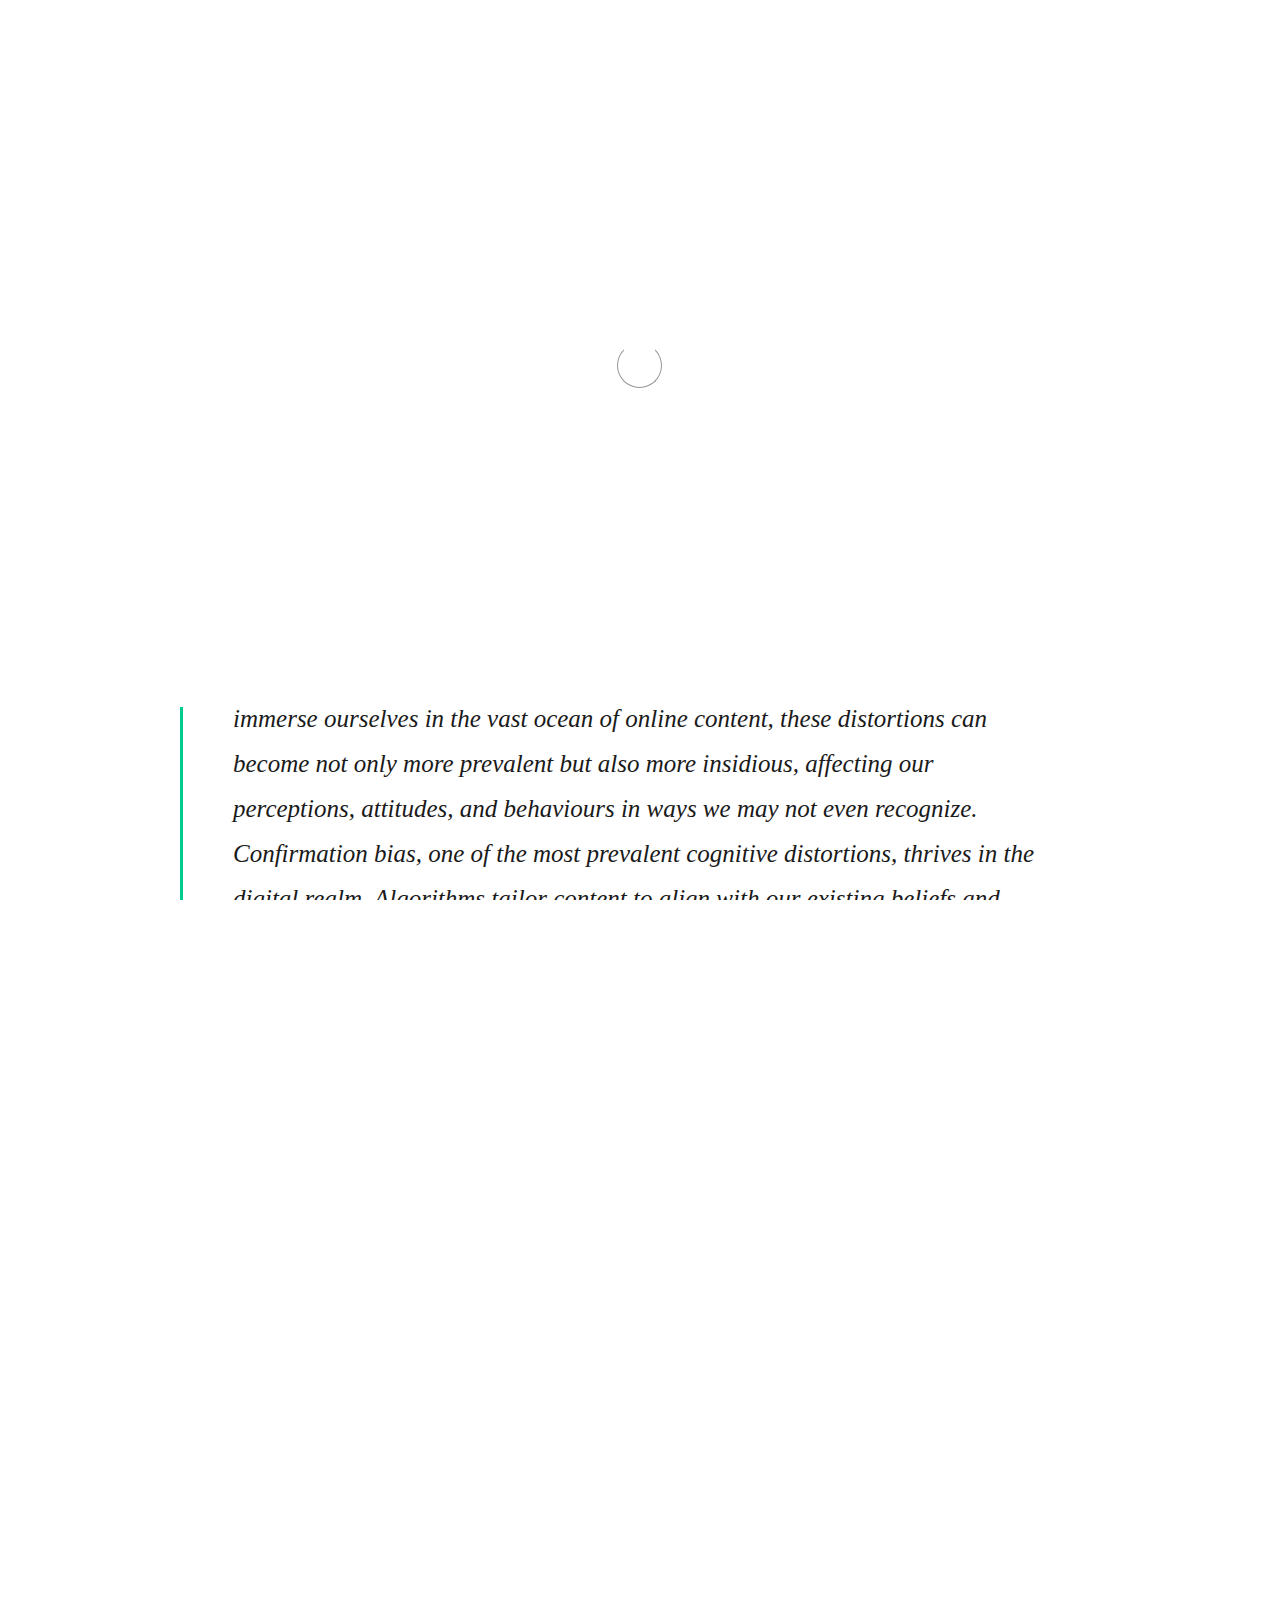
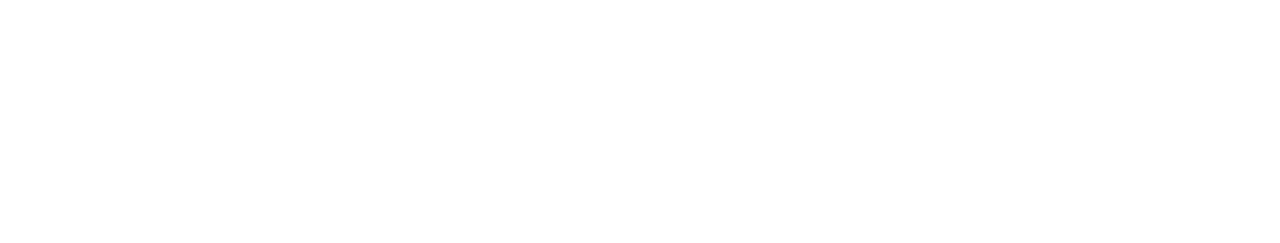
<file: p6.html>
<!doctype html>
<html lang="en">
    <head>
        <meta charset="utf-8">
        <meta name="viewport" content="width=device-width, initial-scale=1">

        <meta name="description" content="">
        <meta name="author" content="">

        <title>l</title>

        <!-- CSS FILES -->
        <link rel="preconnect" href="https://fonts.googleapis.com">

        <link rel="preconnect" href="https://fonts.gstatic.com" crossorigin>

        <link href="https://fonts.googleapis.com/css2?family=Inter:wght@100;300;400;700;900&display=swap" rel="stylesheet">

        <link href="css/bootstrap.min.css" rel="stylesheet">
        <link href="css/bootstrap-icons.css" rel="stylesheet">

        <link rel="stylesheet" href="css/slick.css"/>

        <link href="css/tooplate-little-fashion.css" rel="stylesheet">
        <style>
 @charset "UTF-8";
body, html {
  background: #fff;
  color: #333;
  font-size: 20px;
  line-height: 1.8em;
  margin: 0;
  overflow-x: hidden;
  padding: 0;
}

h1, h2, h3, h4, h5, h6 {
  color: #1a1a1a;
  line-height: 1.2em;
  margin: 2.1em 0 0.7em;
}

h1 {
  font-size: 2em;
  
}

h2 {
  font-size: 1.8em;
}

h3 {
  font-size: 1.6em;
}

h4 {
  font-size: 1.4em;
}

h5 {
  font-size: 1.2em;
}

h6 {
  font-size: 1em;
}

a {
  color: #00B881;
}

.container {
  max-width: 960px;
  padding: 0 6em 3em;
}

.diagonal {
  position: relative;
  width: 100%;
  background: url("https://unsplash.it/1920/1080?image=901") no-repeat;
  background-attachment: fixed;
  background-size: cover;
  color: #fff;
  display: flex;
  height: 52vh;
  margin-top: 40px;
  justify-content: center;
}
.diagonal:before {
  content: "";
  position: absolute;
  top: 0;
  right: 0;
  bottom: 0;
  left: 0;
  background: rgba(0, 0, 0, 0.5);
}
.diagonal:after {
  content: "";
  position: absolute;
  right: -10px;
  bottom: -1px;
  border-left-color: #fff;
  border-left-style: solid;
  border-left-width: calc(100vw + 10px);
  border-top: 12vw solid transparent;
}
.diagonal h1 {
  color: #fff;
  display: flex;
  position: relative;
  justify-content: center;
  align-items: center;
  height: 100%;
  margin-top: -1em;
}

blockquote {
  border-left: 3px solid #00CC8F;
  color: #1a1a1a;
  font-family: Georgia, Times, "Times New Roman", serif;
  font-size: 1.25em;
  font-style: italic;
  line-height: 1.8em;
  margin: 1.1em -4em;
  padding: 1em 2em;
  position: relative;
  transition: 0.2s border ease-in-out;
  z-index: 0;
}
blockquote:before {
  content: "";
  position: absolute;
  top: 50%;
  left: -4px;
  height: 2em;
  background-color: #fff;
  width: 5px;
  margin-top: -1em;
}
blockquote:after {
  content: "";
  position: absolute;
  top: 50%;
  left: -0.5em;
  color: #00CC8F;
  font-family: "Ionicons";
  font-style: normal;
  line-height: 1em;
  text-align: center;
  text-indent: -2px;
  width: 1em;
  margin-top: -0.5em;
  transition: 0.2s all ease-in-out, 0.4s transform ease-in-out;
}
blockquote.format:before, blockquote.format:after {
  display: none;
}
blockquote.book:after {
  content: "";
}
blockquote.podcast:after {
  content: "";
}
blockquote.lyrics:after {
  content: "";
}
blockquote.favorite:after {
  content: "";
}
blockquote:active:after {
  transform: rotateY(360deg);
}
blockquote cite {
  display: block;
  font-size: 0.75em;
  line-height: 1.8em;
  margin-top: 1em;
}

@media (max-width: 1200px) {
  body, html {
    font-size: 18px;
  }
}
@media (max-width: 980px) {
  body, html {
    font-size: 16px;
  }

  .container {
    max-width: 720px;
    padding: 0 3em 3em;
  }

  blockquote {
    font-size: 1.1em;
    margin: 1.1em -2em;
  }
}
@media (max-width: 767px) {
  body, html {
    font-size: 16px;
  }

  .container {
    padding: 0 2em 3em;
  }

  blockquote {
    border-top: 2px solid #00CC8F;
    border-bottom: 2px solid #00CC8F;
    border-left: none;
    margin: 1.5em 0;
    padding: 1.5em 1em;
  }
  blockquote:before {
    left: 50%;
    top: 0;
    height: 4px;
    margin-top: -3px;
    margin-left: -1em;
    width: 2em;
  }
  blockquote:after {
    font-size: 0.75em;
    left: 50%;
    top: 0;
    margin-top: -0.5em;
    margin-left: -0.5em;
  }
  blockquote cite {
    text-align: right;
  }
}
        </style>
<!--

Tooplate 2127 Little Fashion

https://www.tooplate.com/view/2127-little-fashion

-->
    </head>
    
    <body>

        <section class="preloader">
            <div class="spinner">
                <span class="sk-inner-circle"></span>
            </div>
        </section>
    
        <main>

            <nav class="navbar navbar-expand-lg">
                <div class="container">
                    <button class="navbar-toggler" type="button" data-bs-toggle="collapse" data-bs-target="#navbarNav" aria-controls="navbarNav" aria-expanded="false" aria-label="Toggle navigation">
                        <span class="navbar-toggler-icon"></span>
                    </button>

                    <a class="navbar-brand" href="index.html">
                        <strong><span>Learn</span> to Descern</strong>
                    </a>

                    <div class="d-lg-none">
                        <a href="sign-in.html" class="bi-person custom-icon me-3"></a>

                        <a href="product-detail.html" class="bi-bag custom-icon"></a>
                    </div>

                    <div class="collapse navbar-collapse" id="navbarNav">
                        <ul class="navbar-nav mx-auto">
                            <li class="nav-item">
                                <a class="nav-link" href="index.html">Home</a>
                            </li>

                            <li class="nav-item">
                                <a class="nav-link" href="about.html">Story</a>
                            </li>

                            <li class="nav-item">
                                <a class="nav-link" href="products.html">Learn</a>
                            </li>

                           
                        </ul>

                    </div>
                </div>
            </nav>

           
<div class="box"><i class="fas fa-quote-left fa2"></i>

    <header class="diagonal">
        <h1>Cognitive Distortions: Mind Games in the Digital Age  </h1>
      </header>
      <div class="container">
           <blockquote>The digital realm is not just a canvas for information but a theatre for cognitive distortions to perform. Cognitive distortions, those intricate tricks our minds play on us, have found fertile ground for propagation in the digital age. As we immerse ourselves in the vast ocean of online content, these distortions can become not only more prevalent but also more insidious, affecting our perceptions, attitudes, and behaviours in ways we may not even recognize. 

            Confirmation bias, one of the most prevalent cognitive distortions, thrives in the digital realm. Algorithms tailor content to align with our existing beliefs and preferences, creating echo chambers where our views are incessantly reinforced. This can lead to a distorted perception of reality, as we become increasingly isolated from dissenting opinions and diverse perspectives. 
            
            Emotional reasoning is another cognitive distortion that gains traction online. In the absence of face-to-face interactions, we rely on text, emojis, and images to interpret emotions, often leading to misunderstandings and emotional misjudgements. The viral spread of sensational headlines and emotionally charged content further fuels this distortion, clouding our judgment with heightened emotions. 
            
            The rapid pace and constant stream of information online can exacerbate cognitive distortions, making us more susceptible to snap judgments and polarized thinking. The digital realm, with its instant gratifications and emotional triggers, can amplify cognitive distortions, challenging our ability to think critically and rationally. Recognizing and mitigating these cognitive distortions in the digital age is crucial for responsible digital citizenship. It requires fostering critical thinking skills, media literacy, and self-awareness. By understanding how cognitive biases can manipulate our perceptions and judgments, we can strive for a more balanced and informed digital existence, one that values diverse perspectives, empathy, and open-mindedness in our interactions with the online world. 
        </blockquote>
           </div>
           
        <!-- JAVASCRIPT FILES -->
        <script src="js/jquery.min.js"></script>
        <script src="js/bootstrap.bundle.min.js"></script>
        <script src="js/Headroom.js"></script>
        <script src="js/jQuery.headroom.js"></script>
        <script src="js/slick.min.js"></script>
        <script src="js/custom.js"></script>

    </body>
</html>
</file>
<file: style.css>
body {
    margin: 0;
    padding: 0;
    font-family: Arial, sans-serif;
    background-image: url('bg.PNG'); 
    background-size: cover;
    background-position: center center; 
    background-position-y: 8px;
    background-attachment: fixed; 
    background-repeat: no-repeat;

}
p {
  height: 200px;
  width: 500px;
  margin: 300px auto;
  position: relative;
}

img {
    
    margin: 20px;
   
    padding: 20px;
  height: 150px;
  position: absolute;
  left: 0;
  offset-path: path('m 0 50 q 50-30 100-30 t 100 30 100 0 100-30 100 30');
  box-shadow: 1px 1px 3px #0008;
  transition: transform .4s ease-out, offset-path .4s cubic-bezier(.77,-1.17,.75,.84),box-shadow .3s, z-index .3s;
  z-index: 0;

}

img:hover {
  transform: scale(3);
 
  offset-path: path('m 5 65 q 45-0 90-0 t 90 0 90 0 90-0 90 0');
  box-shadow: 3px 4px 10px #0006;
  z-index: 999;
}


img:nth-last-child(3):first-child {
  offset-distance: 0%;
}
img:nth-last-child(2):nth-child(2) {
  offset-distance: 50%;
}
img:last-child:nth-child(3) {
  offset-distance: 100%;
}


img:nth-last-child(4):first-child {
  offset-distance: 0%;
}
img:nth-last-child(3):nth-child(2) {
  offset-distance: 35%;
}
img:nth-last-child(2):nth-child(3) {
  offset-distance: 65%;
}
img:last-child:nth-child(4) {
  offset-distance: 100%;
}


img:nth-last-child(5):first-child {
  offset-distance: 0%;
}
img:nth-last-child(4):nth-child(2) {
  offset-distance: 25%;
}
img:nth-last-child(3):nth-child(3) {
  offset-distance: 51%;
}
img:nth-last-child(2):nth-child(4) {
  offset-distance: 75%;
}
img:last-child:nth-child(5) {
  offset-distance: 100%;
}
</file>
<file: css/tooplate-little-fashion.css>
/*

Tooplate 2127 Little Fashion

https://www.tooplate.com/view/2127-little-fashion

*/


/*---------------------------------------
  CUSTOM PROPERTIES ( VARIABLES )             
-----------------------------------------*/
:root {
  --white-color:                #FFFFFF;
  --primary-color:              #FF4400;
  --section-bg-color:           #f0f8ff;
  --dark-color:                 #000000;
  --grey-color:                 #d0d1d1;
  --p-color:                    #717275;

  --body-font-family:           'Inter', sans-serif;

  --h5-font-size:               24px;
  --p-font-size:                20px;
  --copyright-text-font-size:   16px;
  --product-link-font-size:     14px;
  --custom-link-font-size:      12px;

  --font-weight-thin:           100;
  --font-weight-light:          300;
  --font-weight-normal:         400;
  --font-weight-bold:           700;
  --font-weight-black:          900;
}

body,
html {
  height: 100%;
}

html {
  scroll-behavior: smooth;
}

@media screen and (prefers-reduced-motion: reduce) {
  html {
    scroll-behavior: auto;
  }
}

body {
    /* background: var(--white-color); */
    font-family: var(--body-font-family);    
    position: relative;
}

/*---------------------------------------
  TYPOGRAPHY               
-----------------------------------------*/

h2,
h3,
h4,
h5,
h6 {
  color: var(--dark-color);
  line-height: inherit;
}

h1,
h2,
h3,
h4,
h5,
h6 {
  font-weight: var(--font-weight-bold);
}

h1,
h2 {
  font-weight: var(--font-weight-black);
}

h1 {
  font-size: 64px;
  line-height: normal;
}

h2 {
  font-size: 42px;
}

h3 {
  font-size: 36px;
}

h4 {
  font-size: 32px;
}

h5 {
  font-size: 24px;
}

h6 {
  font-size: 20px;
}

p {
  color: var(--p-color);
  font-size: var(--p-font-size);
  font-weight: var(--font-weight-light);
}

a, 
button {
  touch-action: manipulation;
  transition: all 0.3s;
}

a {
  color: var(--p-color);
  text-decoration: none;
}

a:hover {
  color: var(--primary-color);
}

.text-primary {
  color: var(--primary-color) !important;
}

::selection {
  background: var(--primary-color);
  color: var(--white-color);
}

/*---------------------------------------
  CUSTOM LINK               
-----------------------------------------*/
.custom-link {
  color: var(--p-color);
  font-size: var(--custom-link-font-size);
  font-weight: var(--font-weight-bold);
  text-transform: uppercase;
  position: relative;
}

.custom-link i {
  position: absolute;
  opacity: 0;
  bottom: 0;
  left: 100%;
  transition: all 0.3s;
  line-height: normal;
}

.custom-link:hover i {
  opacity: 1;
  left: 101%;
}

.lead {
  font-size: 1.5rem;
  font-weight: var(--font-weight-thin);
}

b,
strong {
  font-weight: var(--font-weight-bold);
}

/*---------------------------------------
  PRE LOADER               
-----------------------------------------*/
.preloader {
  position: fixed;
  top: 0;
  left: 0;
  width: 100%;
  height: 100%;
  z-index: 99999;
  display: flex;
  flex-flow: row nowrap;
  justify-content: center;
  align-items: center;
  background: none repeat scroll 0 0 var(--white-color);
}

.spinner {
  border: 1px solid transparent;
  border-radius: 5px;
  position: relative;
}

.spinner::before {
  content: '';
  box-sizing: border-box;
  position: absolute;
  top: 50%;
  left: 50%;
  width: 45px;
  height: 45px;
  margin-top: -10px;
  margin-left: -23px;
  border-radius: 50%;
  border: 1px solid #959595;
  border-top-color: var(--white-color);
  animation: spinner .9s linear infinite;
}

@keyframes spinner {
  to {transform: rotate(360deg);}
}

/*---------------------------------------
  CUSTOM BUTTON & ICON              
-----------------------------------------*/
.custom-btn {
  background: var(--dark-color);
  border-radius: 50px;
  color: var(--white-color);
  font-size: var(--copyright-text-font-size);
  text-transform: uppercase;
  padding: 16.50px 20px;
}

.social-btn {
  background: transparent;
  border: 1px solid var(--grey-color);
  color: var(--dark-color);
  text-transform: none;
}

.social-btn:hover {
  border-color: transparent;
}

.cart-form-select {
  border-radius: 0;
  padding-top: 15px;
  padding-bottom: 15px;
}

.cart-btn {
  border-radius: 0;
  width: 100%;
  font-size: var(--product-link-font-size);
}

.custom-btn:hover,
.slick-slideshow .custom-btn:hover {
  background: var(--primary-color);
  color: var(--white-color);
}

.custom-icon {
  color: var(--p-color);
  font-size: 24px;
}

.custom-icon {
  display: inline-block;
  vertical-align: middle;
}

.bi-bag.custom-icon {
  font-size: 17px;
}

.featured-icon {
  color: var(--grey-color);
  font-size: 52px;
}

/*---------------------------------------
  DIV SEPARATOR               
-----------------------------------------*/
.div-separator {
  position: relative;
}

.div-separator::before {
  content: "";
  height: 1px;
  background: var(--grey-color);
  display: block;
  width: 100%;
}

.div-separator span {
  position: absolute;
  top: 50%;
  margin-left: -22.5px;
  left: 50%;
  text-align: center;
  background: var(--white-color);
  margin-top: -11px;
  color: var(--dark-color);
  font-weight: var(--font-weight-bold);
  font-size: 14px;
  width: 35px;
  text-transform: uppercase;
}

/*---------------------------------------
  FULL IMAGE               
-----------------------------------------*/
.full-image-img {
  display: block;
  position: absolute;
  z-index: -1;
  right: 0;
  width: 100%;
  bottom: -120px;
  min-width: 650px;
}

@media (min-width: 1600px) {
  .full-image-img {
    bottom: -200px;
  }
}

/*---------------------------------------
  NAVIGATION               
-----------------------------------------*/
.navbar {
  background: var(--white-color);
  position: fixed;
  top: 0;
  right: 0;
  left: 0;
  padding: 25px 0;
  z-index: 2;
  will-change: transform;
  transition: transform 300ms linear;
}

.navbar span, h2 span, h4 span {
	color: var(--primary-color);
}

.navbar.headroom--not-top {
  padding: 20px 0;
}

.headroom--pinned {
  transform: translate(0, 0);
}

.headroom--unpinned {
  transform: translate(0, -150%);
}

.navbar-brand {
  color: var(--dark-color);
  font-size: 24px;
  font-weight: var(--font-weight-light);
  margin: 0;
  padding: 0;
}

.navbar-expand-lg .navbar-nav .nav-link {
  display: inline-block;
  padding: 0;
  margin-right: 1.5rem;
  margin-left: 1.5rem;
}

.nav-link {
  color: var(--p-color);
  font-size: 16px;
  position: relative;
}

.navbar .nav-link::after {
  position: absolute;
  top: 100%;
  left: 0;
  width: 100%;
  height: 2px;
  background: var(--grey-color);
  content: '';
  opacity: 0;
  -webkit-transition: opacity 0.3s, -webkit-transform 0.3s;
  -moz-transition: opacity 0.3s, -moz-transform 0.3s;
  transition: opacity 0.3s, transform 0.3s;
  -webkit-transform: translateY(10px);
  -moz-transform: translateY(10px);
  transform: translateY(10px);
}

.navbar .nav-link.active::after, 
.navbar .nav-link:hover::after {
  opacity: 1;
  -webkit-transform: translateY(0px);
  -moz-transform: translateY(0px);
  transform: translateY(0px);
}

.navbar .nav-link.active,
.navbar .nav-link:hover {
  color: var(--primary-color);
}

.nav-link:focus, 
.nav-link:hover {
  color: var(--p-color);
}

.navbar-toggler {
  border: 0;
  padding: 0;
  cursor: pointer;
  margin: 0;
  width: 30px;
  height: 35px;
  outline: none;
}

.navbar-toggler:focus {
  outline: none;
  box-shadow: none;
}

.navbar-toggler[aria-expanded="true"] .navbar-toggler-icon {
  background: transparent;
}

.navbar-toggler[aria-expanded="true"] .navbar-toggler-icon:before,
.navbar-toggler[aria-expanded="true"] .navbar-toggler-icon:after {
  transition: top 300ms 50ms ease, -webkit-transform 300ms 350ms ease;
  transition: top 300ms 50ms ease, transform 300ms 350ms ease;
  transition: top 300ms 50ms ease, transform 300ms 350ms ease, -webkit-transform 300ms 350ms ease;
  top: 0;
}

.navbar-toggler[aria-expanded="true"] .navbar-toggler-icon:before {
  transform: rotate(45deg);
}

.navbar-toggler[aria-expanded="true"] .navbar-toggler-icon:after {
  transform: rotate(-45deg);
}

.navbar-toggler .navbar-toggler-icon {
  background: var(--dark-color);
  transition: background 10ms 300ms ease;
  display: block;
  width: 30px;
  height: 2px;
  position: relative;
}

.navbar-toggler .navbar-toggler-icon::before,
.navbar-toggler .navbar-toggler-icon::after {
  transition: top 300ms 350ms ease, -webkit-transform 300ms 50ms ease;
  transition: top 300ms 350ms ease, transform 300ms 50ms ease;
  transition: top 300ms 350ms ease, transform 300ms 50ms ease, -webkit-transform 300ms 50ms ease;
  position: absolute;
  right: 0;
  left: 0;
  background: var(--dark-color);
  width: 30px;
  height: 2px;
  content: '';
}

.navbar-toggler .navbar-toggler-icon:before {
  top: -8px;
}

.navbar-toggler .navbar-toggler-icon:after {
  top: 8px;
}

/*---------------------------------------
  SITE HEADER              
-----------------------------------------*/
.site-header {
  background-color: var(--section-bg-color);
  position: relative;
  overflow: hidden;
  margin-top: 86px;
}

.site-header.section-padding {
  padding-top: 7rem;
  padding-bottom: 7rem;
}

.site-header.section-padding-img {
  padding-top: 10rem;
  padding-bottom: 10rem;
}

.header-image {
  position: absolute;
  top: 0;
  right: 0;
  width: 50%;
  height: 100%;
  object-fit: cover;
}

/*---------------------------------------
  SLICK SLIDESHOW               
-----------------------------------------*/
@media (min-width: 992px) {
  .slick-slideshow {
    height: 100vh;
  }
}

.slick-slideshow {
  margin-top: 86px;
}

.slick-title {
  color: var(--white-color);
}

.slick-custom {
  position: relative;
}

.slick-custom img {
  width: 100%;
  object-fit: cover;
}

.slick-bottom {
  background: linear-gradient(to top, var(--dark-color), transparent 90%);
  position: absolute;
  z-index: 2;
  bottom: 0;
  right: 0;
  left: 0;
  width: 100%;
  height: 100%;
}

.slick-bottom .container {
  position: absolute;
  top: 40%;
  left: 50%;
  transform: translate(-50%, -40%);
}

.slick-overlay {
  background: linear-gradient(to top, #000, transparent 120%);
  position: absolute;
  top: 0;
  right: 0;
  bottom: 0;
  left: 0;
}

.slick-slideshow .custom-btn {
  font-weight: var(--font-weight-bold);
  display: inline-block;
  padding-right: 32px;
  padding-left: 32px;
}

@media (min-width: 576px) {
  .slick-slideshow .slick-dots {
    max-width: 540px;
  }
}

@media (min-width: 768px) {
  .slick-slideshow .slick-dots {
    max-width: 720px;
  }
}

@media (min-width: 992px) {
  .slick-slideshow .slick-dots {
    max-width: 960px;
  }
}

@media (min-width: 1200px) {
  .slick-slideshow .slick-dots {
    max-width: 1140px;
  }
}

@media (min-width: 1400px) {
  .slick-slideshow .slick-dots {
    max-width: 1320px;
  }
}

.slick-slideshow .slick-dots {
  position: absolute;
  z-index: 2;
  top: 50%;
  left: 0;
  right: 0;
  transform: translate(0, -50%);
  margin: 0 auto;
  padding: 0;
}

.slick-slideshow .slick-dots li {
  background: transparent;
  border: 5px solid rgba(255, 255, 255, 0.35);
  border-radius: 100%;
  display: block;
  width: 30px;
  height: 30px;
  margin: 10px;
  padding: 5px;
  margin-left: auto;
  cursor: pointer;
}

.slick-slideshow .slick-dots button {
  background: transparent;
  border: none;
  color: transparent;
  display: block;
  width: 100%;
  height: 0;
  margin: 0;
  padding: 0;
  outline: none;
  height: 0;
}

.slick-slideshow .slick-dots li:hover,
.slick-slideshow .slick-dots .slick-active {
  background: var(--white-color);
}

/*---------------------------------------
  CUSTOM CIRCLE IMAGES               
-----------------------------------------*/

.custom-circle-image {
  border-radius: 100px;
  width: 55px;
  height: 55px;
}

.custom-circle-image.team-image {
  width: 85px;
  height: 85px;
}

/*---------------------------------------
  TESTIMONIAL               
-----------------------------------------*/
.slick-testimonial .slick-list,
.slick-testimonial .slick-track {
  height: 100%;
}

.slick-testimonial {
  margin: auto;
}

.slick-testimonial-caption {
  quotes: '❝' '❞';
  position: relative;
  padding: 5rem 7rem;
}

.slick-testimonial-caption::before {
  content: open-quote;
  display: inline-block;
  color: var(--primary-color);
  font-family: auto;
  font-size: 100px;
  height: 0;
  position: absolute;
  top: 0;
  left: 0;
}

.slick-testimonial .slick-dots {
  text-align: center;
}

.slick-testimonial .slick-dots li {
  background: var(--grey-color);
  display: inline-block;
  vertical-align: top;
  width: 16%;
  height: 1px;
}

.slick-testimonial .slick-dots button {
  background: transparent;
  border: none;
  color: transparent;
  display: block;
  width: 100%;
  height: 0;
  margin: 0;
  padding: 0;
}

.slick-testimonial .slick-dots li:hover,
.slick-testimonial .slick-dots .slick-active {
  background: var(--dark-color);
}

/*---------------------------------------
  SECTION               
-----------------------------------------*/
section {
  content-visibility: auto;
  contain-intrinsic-size: 700px;
}

.section-padding {
  padding-top: 7rem;
  padding-bottom: 7rem;
}

.featured {
  background: var(--section-bg-color);
}

/*---------------------------------------
  ABOUT               
-----------------------------------------*/
.about .nav-pills .nav-item {
  width: 100%;
}

.about .nav-pills .nav-link {
  color: var(--grey-color);
  font-size: 18px;
  font-weight: var(--font-weight-bold);
  border-left: 1px solid var(--grey-color);
  border-radius: 0;
  padding-right: 0;
}

.about .nav-pills .nav-link:hover,
.about .nav-pills .nav-link.active, 
.about .nav-pills .show>.nav-link {
  background: transparent;
  border-left-color: var(--primary-color);
  color: var(--primary-color);
}

/*---------------------------------------
  FAQ ACCORDION               
-----------------------------------------*/
.accordion-item {
  background-color: transparent;
  border-top: 0;
  border-right: 0;
  border-left: 0;
}

.accordion-button {
  background-color: transparent;
  box-shadow: none;
}

.accordion-button:not(.collapsed) {
  background: transparent;
  box-shadow: none;
}

button:focus:not(:focus-visible) {
  border-color: transparent;
  box-shadow: none;
}

.accordion-body {
  border-top: 1px solid rgba(0,0,0,.125);
}

.accordion-button {
  font-size: 1.5rem;
  font-weight: var(--font-weight-normal);
  padding-top: 1.5rem;
  padding-right: 0;
  padding-bottom: 1.5rem;
  padding-left: 0;
}

.accordion-body {
  padding: 2rem 0;
}

/*---------------------------------------
  TEAM MEMBERS               
-----------------------------------------*/
.team {
  background: var(--grey-color);
}

.team-thumb {
  background: var(--white-color);
  position: relative;
  border-radius: .25rem;
  padding: 42px 32px;
}

.team-info {
  width: 100%;
}

.custom-modal-btn {
  background: var(--grey-color);
  color: var(--white-color);
  position: absolute;
  top: 0;
  right: 0;
  bottom: 0;
  margin: auto 32px;
  width: 42px;
  height: 42px;
}

.modal-body {
  padding: 4rem;
}

.modal-header {
  padding-top: 7rem;
  padding-bottom: 5rem;
}

.modal-header .btn-close {
  position: absolute;
  top: 0;
  right: 0;
  font-size: 24px;
  margin: 32px;
}

#cart-modal .modal-header .btn-close {
  z-index: 2;
  margin: 22px;
}

#cart-modal .modal-header {
  border-bottom: 0;
  padding: 0;
}

#cart-modal .modal-footer {
  padding: 2rem 4rem;
}

/*---------------------------------------
  SKILL - PROGRESS BAR               
-----------------------------------------*/
.skill-thumb strong {
  display: inline-block;
  margin-bottom: 6px;
}

.skill-thumb span {
  color: var(--dark-color);
  font-size: 24px;
  font-weight: var(--font-weight-bold);
}

.skill-thumb .progress {
  background: var(--white-color);
  box-shadow: none;
  border-radius: 100px;
  height: 1px;
  margin-bottom: 16px;
}

.skill-thumb .progress .progress-bar-primary {
  background: var(--grey-color);
}

/*---------------------------------------
  PRODUCT               
-----------------------------------------*/
.front-product {
  background: var(--section-bg-color);
}

.product-thumb {
  background: var(--white-color);
  position: relative;
  transition: all 0.5s ease-out;
}

.product-image {
  transition: all 0.5s ease-out;
}

.product-thumb:hover .product-image {
  box-shadow: 0 1rem 3rem rgba(0,0,0,.175);
}

.product-top {
  position: absolute;
  top: 0;
  right: 0;
  left: 0;
  margin: 20px;
}

.product-info {
  padding: 30px 20px;
}

.product-description,
.product-cart-thumb {
  padding: 0 20px;
}

.product-icon {
  color: var(--white-color);
}

.product-title-link {
  color: var(--dark-color);
}

.product-additional-link {
  display: inline-block;
  vertical-align: top;
  font-size: var(--product-link-font-size);
  margin-top: 32px;
  margin-right: 12px;
}

.product-alert {
  background: var(--white-color);
  color: var(--p-color);
  font-size: var(--custom-link-font-size);
  font-weight: var(--font-weight-bold);
  padding: 3px 10px;
}

.product-p {
  font-size: var(--product-link-font-size);
}

.view-all {
  text-transform: uppercase;
  color: var(--p-color);
  font-size: 13px;
  font-weight: var(--font-weight-bold);
  border-bottom: 2px solid var(--grey-color);
  padding-bottom: 6px;
}

/*---------------------------------------
  CONTACT              
-----------------------------------------*/
.contact-info {
  padding: 40px;
}

.contact-form .form-control {
  border-color: var(--grey-color);
  font-weight: var(--font-weight-normal);
}

.form-floating>label {
  color: var(--grey-color);
  font-weight: var(--font-weight-normal);
}

.contact-form button[type='submit'] {
  background: var(--dark-color);
  border: none;
  border-radius: 100px;
  color: var(--white-color);
  font-weight: var(--font-weight-bold);
  text-transform: uppercase;
  padding: 16px;
}

.contact-form button[type='submit']:hover {
  background: var(--primary-color);
}

/*---------------------------------------
  SITE FOOTER               
-----------------------------------------*/
.site-footer {
  background: var(--dark-color);
  padding-top: 5rem;
  padding-bottom: 5rem;
}

.footer-menu {
  margin: 0;
  padding: 0;
}

.footer-menu-item {
  display: block;
  width: 50%;
}

.footer-menu-link {
  color: #6c757d;
  font-weight: var(--font-weight-light);
  display: inline-block;
  vertical-align: top;
  margin-top: 4px;
  margin-bottom: 4px;
}

.site-footer .social-icon-link {
  margin-top: 4px;
}

.site-footer .social-icon-link:hover,
.footer-menu-link:hover {
  color: var(--white-color);
}

.copyright-text {
  font-size: var(--copyright-text-font-size);
}

/*---------------------------------------
  SOCIAL ICON               
-----------------------------------------*/
.social-icon {
  margin: 0;
  padding: 0;
}

.social-icon li {
  list-style: none;
  display: inline-block;
  vertical-align: top;
}

.social-icon-link {
  color: #6c757d;
  font-size: 1rem;
  display: inline-block;
  vertical-align: top;
  margin-bottom: 4px;
  margin-right: 15px;
}

.social-icon-link:hover {
  color: var(--primary-color);
}

/*---------------------------------------
  RESPONSIVE STYLES               
-----------------------------------------*/
@media screen and (max-width: 1200px) {
  h1 {
    font-size: 62px;
  }
}

@media screen and (max-width: 991px) {
  h1 {
    font-size: 42px;
    margin-bottom: 0;
  }

  h2 {
    font-size: 36px;
  }

  h3 {
    font-size: 32px;
  }

  h4 {
    font-size: 28px;
  }

  h5 {
    font-size: 24px;
  }

  h6 {
    font-size: 20px;
  }

  .lead {
    font-size: 16px;
  }

  .navbar-expand-lg .navbar-nav .nav-link {
    margin-top: 1rem;
  }

  .site-header {
    background-position: bottom;
  }

  #cart-modal .modal-header .btn-close {
    margin: 22px 14px;
  }

  .custom-btn {
    font-size: 14px;
    padding: 13.5px 20px;
  }

  .slick-slideshow .custom-btn {
    padding-right: 27px;
    padding-left: 27px;
  }

  .social-login,
  .div-separator {
    width: 75% !important;
  }

  #cart-modal .modal-footer .row {
    width: 100% !important;
  }

  .site-header.section-padding,
  .section-padding {
    padding-top: 4rem;
    padding-bottom: 4rem;
  }

  .site-header-image.section-padding {
    padding-bottom: 0;
  }

  .header-info {
    padding-top: 50px;
    padding-bottom: 100px;
  }

  .header-image {
    position: relative;
    top: auto;
    bottom: 0;
    left: 0;
    width: auto;
    height: auto;
  }

  .slick-testimonial-caption {
    padding: 6rem 3rem 4rem 3rem;
  }

  .slick-slideshow .slick-dots li {
    width: 25px;
    height: 25px;
  }

  .modal-header {
    padding-top: 6rem;
    padding-bottom: 2rem;
  }

  .modal-body {
    padding: 2rem;
  }

  #cart-modal .modal-footer {
    padding-right: 0;
    padding-left: 0;
  }

  #cart-modal .modal-body {
    padding: 4rem 2rem 2rem 2rem;
  }

  .full-image-img {
    bottom: 0;
  }
}
</file>
